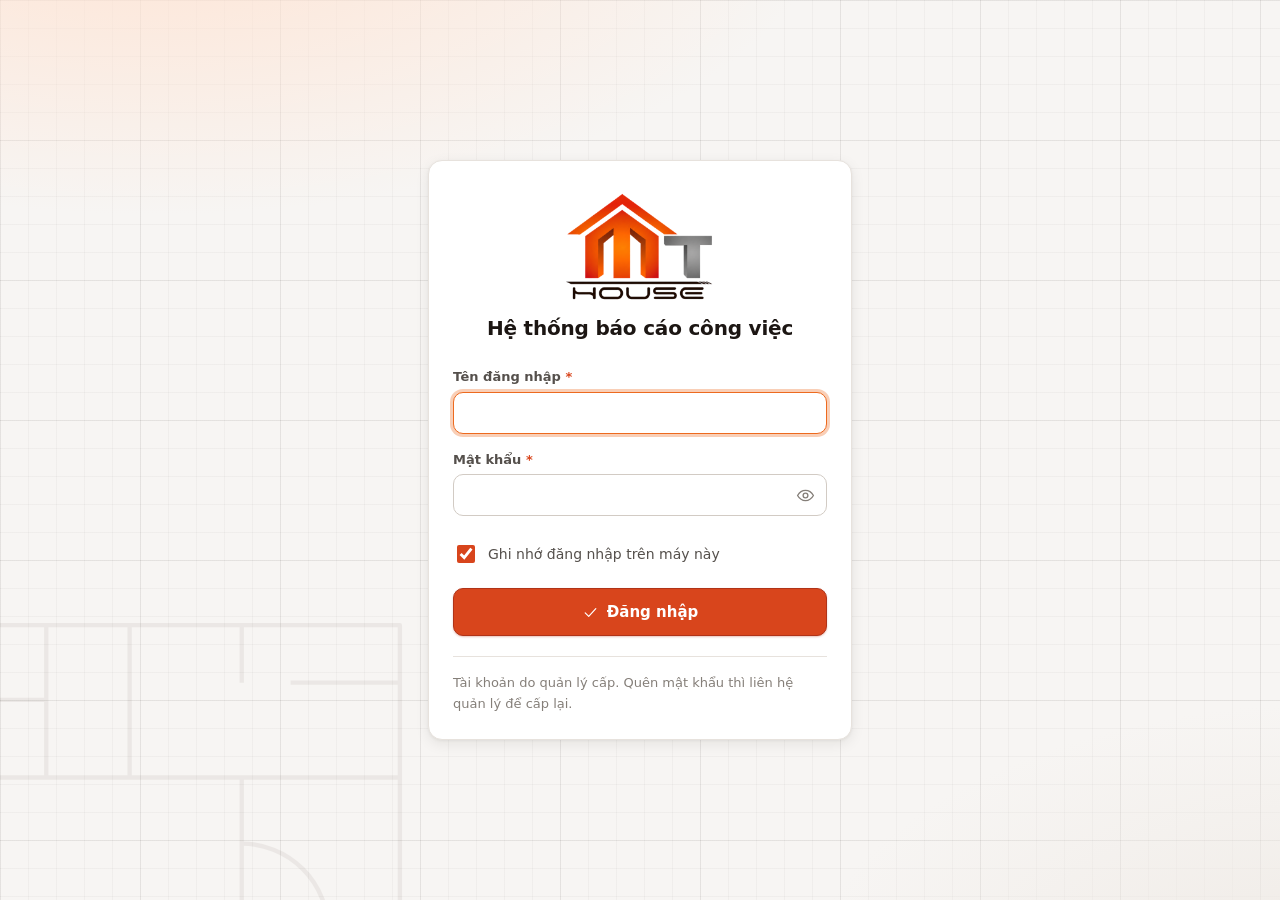
<file: index.html>
<!doctype html>
<html lang="vi">
<head>
<meta charset="utf-8">
<meta name="viewport" content="width=device-width, initial-scale=1, viewport-fit=cover">
<title>MT HOUSE — Hệ thống báo cáo công việc</title>
<meta name="description" content="Nhân viên gửi báo cáo công việc hằng ngày kèm hình ảnh, quản lý duyệt và xem báo cáo tổng hợp theo tháng.">
<meta name="theme-color" content="#D8451C">
<link rel="icon" href="assets/favicon.png" type="image/png" sizes="64x64">
<link rel="stylesheet" href="css/app.css">
</head>
<body>

<a class="skip-link" href="#main">Bỏ qua, tới nội dung chính</a>

<div id="app" class="app-root"></div>

<div id="toast" class="toast-wrap" role="status" aria-live="polite"></div>
<div id="overlay-root"></div>

<noscript>
  <p style="padding:24px;font:16px/1.5 system-ui">Trang này cần bật JavaScript để hoạt động.</p>
</noscript>

<script src="js/utils.js"></script>
<script src="js/store.js"></script>
<script src="js/charts.js"></script>
<script src="js/xlsx.js"></script>
<script src="js/quote.js"></script>
<script src="js/app.js"></script>
</body>
</html>
</file>
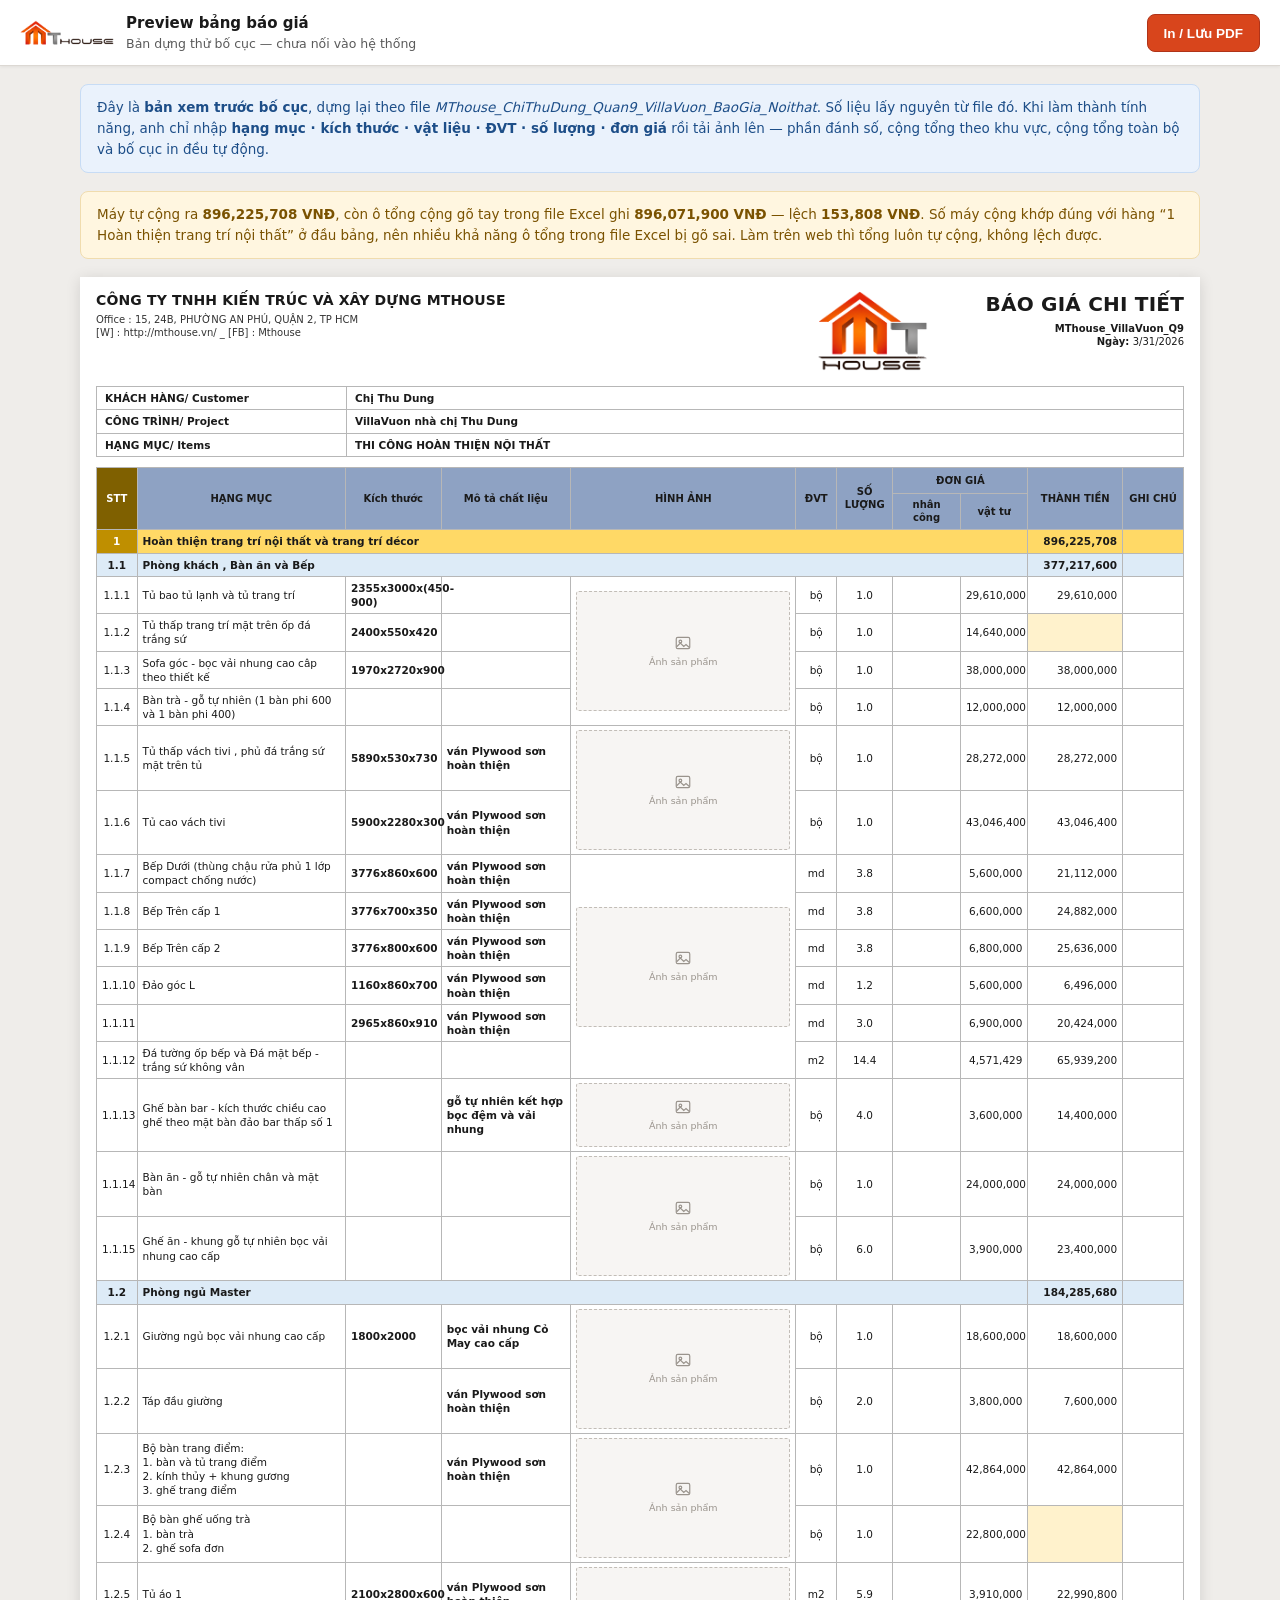
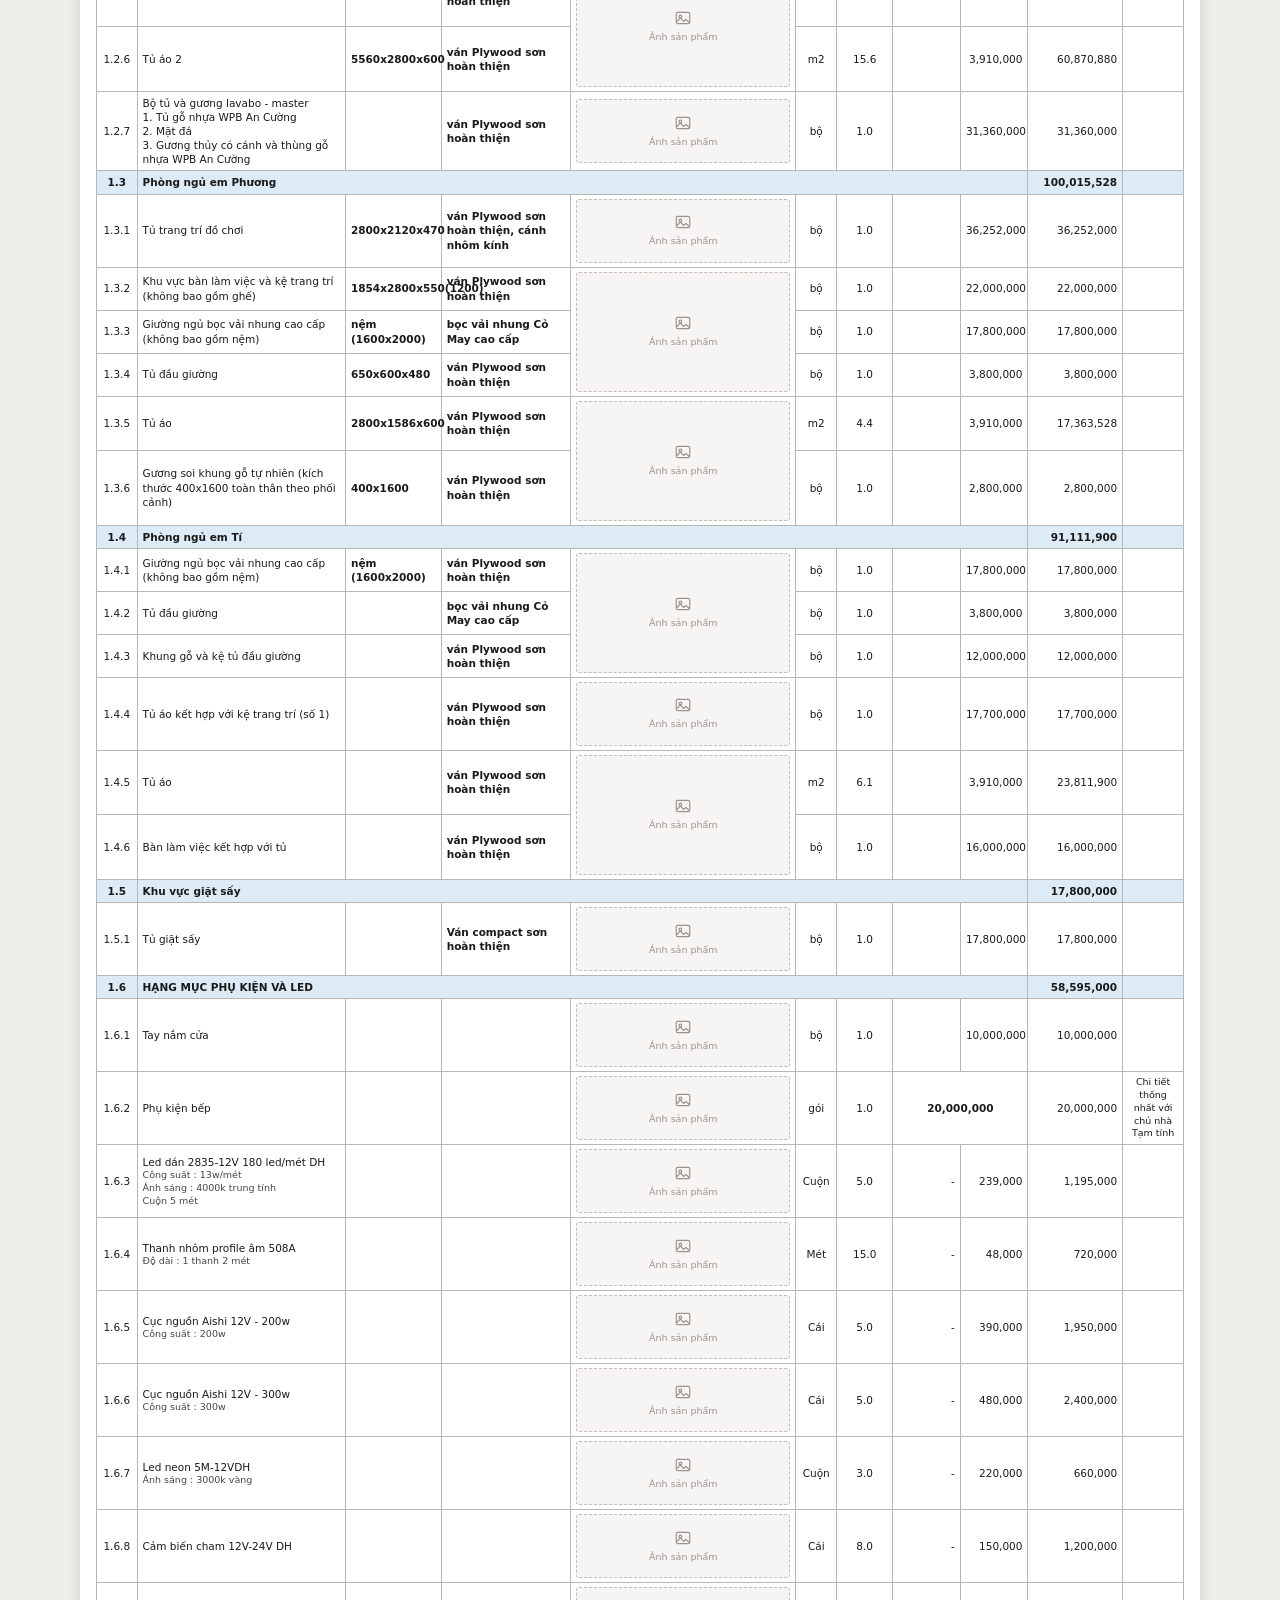
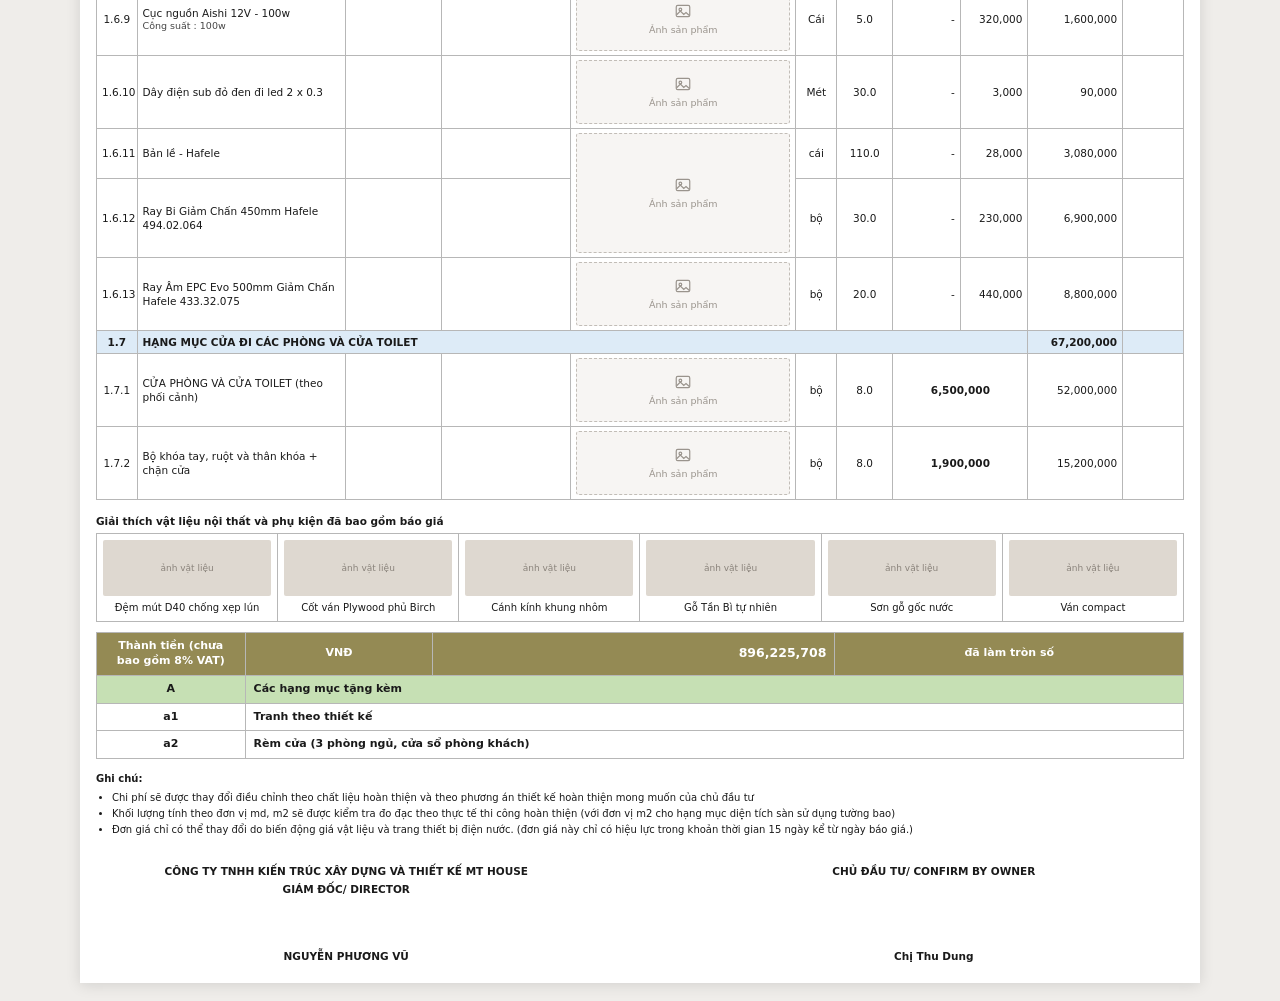
<file: preview-baogia.html>
<!doctype html>
<html lang="vi">
<head>
<meta charset="utf-8">
<meta name="viewport" content="width=device-width, initial-scale=1">
<title>MT HOUSE — Preview bảng báo giá</title>
<link rel="icon" href="assets/favicon.png" type="image/png" sizes="64x64">
<style>
/* =========================================================
   Preview bảng báo giá — dựng lại đúng bố cục file Excel/PDF
   của MT House. Khi duyệt xong, phần CSS này chuyển vào
   css/app.css, phần dữ liệu do người dùng nhập trên web.
   ========================================================= */
:root{
  --paper:#FFFFFF; --ink:#1A1A1A; --muted:#5A5A5A;
  --grid:#B7B7B7;                 /* nét kẻ bảng */
  --head:#8EA2C3;                 /* nền hàng tiêu đề */
  --head-stt:#7F6000;             /* ô STT trong tiêu đề */
  --lv1:#FFD966;                  /* hàng cấp 1 */
  --lv1-stt:#BF8F00;
  --lv2:#DDEBF7;                  /* hàng cấp 2 */
  --pending:#FFF2CC;              /* ô thành tiền chưa chốt */
  --total:#948A54;                /* hàng tổng cộng */
  --gift:#C6E0B4;                 /* hàng tặng kèm */
  --brand:#D8451C;
}
*,*::before,*::after{box-sizing:border-box}
body{
  margin:0;background:#EFEDEA;color:var(--ink);
  font:400 14px/1.5 "Segoe UI",system-ui,Arial,sans-serif;
}

/* ---- thanh công cụ, không in ---- */
.bar{
  position:sticky;top:0;z-index:10;display:flex;flex-wrap:wrap;align-items:center;gap:12px;
  padding:12px 20px;background:#fff;border-bottom:1px solid #DCD8D3;
  box-shadow:0 1px 3px rgba(0,0,0,.06);
}
.bar img{height:26px;width:auto}
.bar h1{font-size:15px;font-weight:700;margin:0}
.bar .sub{font-size:12.5px;color:var(--muted)}
.bar .grow{flex:1}
.btn{
  display:inline-flex;align-items:center;gap:7px;min-height:38px;padding:0 16px;
  border:1px solid #C9C4BE;border-radius:8px;background:#fff;color:var(--ink);
  font-size:13.5px;font-weight:600;cursor:pointer;text-decoration:none;
}
.btn:hover{background:#F5F3F1}
.btn-primary{background:var(--brand);border-color:#B03318;color:#fff}
.btn-primary:hover{background:#B03318}
.note{
  max-width:1120px;margin:18px auto 0;padding:12px 16px;border-radius:8px;
  background:#EAF2FC;border:1px solid #C7DCF5;color:#1D4E88;font-size:13.5px;line-height:1.55;
}
.note b{font-weight:700}
.note.warn{background:#FFF6E0;border-color:#F0DCAE;color:#7A5200}

/* ---- tờ giấy A4 ngang ---- */
.sheet-wrap{padding:18px;overflow-x:auto}
.sheet{
  width:1120px;margin:0 auto;background:var(--paper);
  padding:14px 16px 20px;box-shadow:0 2px 14px rgba(0,0,0,.12);
  font-size:10.5px;line-height:1.35;
}

/* ---- đầu trang ---- */
.doc-head{display:flex;align-items:flex-start;gap:16px;margin-bottom:12px}
.doc-head .co{flex:1}
.doc-head .co h2{font-size:14px;font-weight:700;margin:0 0 3px;letter-spacing:.01em}
.doc-head .co p{margin:0;font-size:10px;color:#333}
.doc-head .logo{width:130px;text-align:center;flex:none}
.doc-head .logo img{width:110px;height:auto}
.doc-head .rt{width:230px;text-align:right;flex:none}
.doc-head .rt h3{font-size:20px;font-weight:700;margin:0 0 4px;letter-spacing:.01em}
.doc-head .rt p{margin:0;font-size:10px;font-weight:700}
.doc-head .rt p span{font-weight:400}

/* ---- khối thông tin khách hàng ---- */
table.info{width:100%;border-collapse:collapse;margin-bottom:10px}
table.info td{border:1px solid var(--grid);padding:4px 8px;font-size:10.5px;font-weight:700}
table.info td:first-child{width:250px}

/* ---- bảng chính ---- */
table.q{width:100%;border-collapse:collapse;table-layout:fixed}
table.q th,table.q td{border:1px solid var(--grid);padding:4px 5px;vertical-align:middle}
table.q thead th{
  background:var(--head);color:#1A1A1A;font-size:10px;font-weight:700;text-align:center;height:26px;
}
table.q thead th.stt{background:var(--head-stt);color:#fff}
.c{text-align:center}
.r{text-align:right;font-variant-numeric:tabular-nums;white-space:nowrap}
.b{font-weight:700}

tr.lv1 td{background:var(--lv1);font-weight:700;height:24px}
tr.lv1 td.stt{background:var(--lv1-stt);color:#fff;text-align:center}
tr.lv2 td{background:var(--lv2);font-weight:700;height:22px}

td.pending{background:var(--pending)}

/* ảnh sản phẩm */
.ph{
  display:flex;align-items:center;justify-content:center;flex-direction:column;gap:4px;
  min-height:64px;border:1px dashed #C2BDB7;border-radius:3px;background:#F7F5F3;
  color:#9A948D;font-size:9.5px;text-align:center;padding:6px;
}
.ph svg{width:18px;height:18px}
.ph.tall{min-height:120px}

.multi{white-space:pre-line}
.spec{font-size:9.5px;color:#444;display:block}

/* ---- chân trang ---- */
.legend-title{font-size:10.5px;font-weight:700;margin:14px 0 5px}
table.legend{width:100%;border-collapse:collapse}
table.legend td{border:1px solid var(--grid);padding:6px;text-align:center;font-size:10px;width:16.66%}
table.legend .sw{
  height:56px;border-radius:2px;margin-bottom:5px;background:#DED8D0;
  display:flex;align-items:center;justify-content:center;color:#8A837B;font-size:9px;
}

table.sum{width:100%;border-collapse:collapse;margin-top:10px}
table.sum td{border:1px solid var(--grid);padding:6px 8px;font-size:11px;font-weight:700}
table.sum tr.total td{background:var(--total);color:#fff;text-align:center;height:26px}
table.sum tr.total td.money{text-align:right;font-size:12.5px}
table.sum tr.gift td{background:var(--gift)}

.foot-note{margin-top:12px;font-size:10px;line-height:1.6}
.foot-note b{display:block;margin-bottom:3px}
.foot-note ul{margin:0;padding-left:16px}

.sign{display:flex;justify-content:space-between;margin-top:26px;font-size:10.5px}
.sign > div{text-align:center;width:46%}
.sign b{display:block;font-weight:700}
.sign .role{margin-top:4px;font-weight:700}
.sign .name{margin-top:52px;font-weight:700}

/* ---- in ---- */
@media print{
  /* lề 0 để trình duyệt không in đường dẫn và số trang */
  @page{size:A4 landscape;margin:0}
  body{background:#fff}
  .bar,.note{display:none!important}
  .sheet-wrap{padding:0;overflow:visible}
  .sheet{width:auto;box-shadow:none;padding:9mm 8mm}
  table.q thead{display:table-header-group}
  table.q tr{break-inside:avoid}
  tr.lv1,tr.lv2{break-after:avoid}
}
</style>
</head>
<body>

<div class="bar">
  <img src="assets/logo-wide.png" alt="MT House">
  <div>
    <h1>Preview bảng báo giá</h1>
    <div class="sub">Bản dựng thử bố cục — chưa nối vào hệ thống</div>
  </div>
  <div class="grow"></div>
  <button class="btn btn-primary" onclick="window.print()">In / Lưu PDF</button>
</div>

<div class="note">
  Đây là <b>bản xem trước bố cục</b>, dựng lại theo file
  <i>MThouse_ChiThuDung_Quan9_VillaVuon_BaoGia_Noithat</i>. Số liệu lấy nguyên từ file đó.
  Khi làm thành tính năng, anh chỉ nhập <b>hạng mục · kích thước · vật liệu · ĐVT · số lượng ·
  đơn giá</b> rồi tải ảnh lên — phần đánh số, cộng tổng theo khu vực, cộng tổng toàn bộ và
  bố cục in đều tự động.
</div>

<div class="note warn" id="check"></div>

<div class="sheet-wrap">
  <div class="sheet" id="sheet"></div>
</div>

<script>
/* =========================================================
   Dữ liệu báo giá — lấy nguyên từ file PDF
   n  hạng mục      s  kích thước      m  mô tả chất liệu
   u  ĐVT           q  số lượng        nc đơn giá nhân công
   vt đơn giá vật tư                   one đơn giá gộp hai cột
   t  thành tiền (null = chưa chốt)    g  ghi chú
   img số hàng mà ô ảnh trải qua (0 = hàng đã bị ô ảnh phía trên phủ)
   ========================================================= */
var QUOTE = {
  company: {
    name: "CÔNG TY TNHH KIẾN TRÚC VÀ XÂY DỰNG MTHOUSE",
    office: "Office : 15, 24B, PHƯỜNG AN PHÚ, QUẬN 2, TP HCM",
    web: "[W] : http://mthouse.vn/ _ [FB] : Mthouse",
    director: "NGUYỄN PHƯƠNG VŨ"
  },
  code: "MThouse_VillaVuon_Q9",
  date: "3/31/2026",
  customer: "Chị Thu Dung",
  project: "VillaVuon nhà chị Thu Dung",
  items: "THI CÔNG HOÀN THIỆN NỘI THẤT",
  vat: 8,
  title: "Hoàn thiện trang trí nội thất và trang trí décor",
  groups: [
    ["Phòng khách , Bàn ăn và Bếp", [
      {n:"Tủ bao tủ lạnh và tủ trang trí", s:"2355x3000x(450-900)", u:"bộ", q:1.0, vt:29610000, t:29610000, img:4},
      {n:"Tủ thấp trang trí mặt trên ốp đá trắng sứ", s:"2400x550x420", u:"bộ", q:1.0, vt:14640000, t:null, img:0},
      {n:"Sofa góc - bọc vải nhung cao câp theo thiết kế", s:"1970x2720x900", u:"bộ", q:1.0, vt:38000000, t:38000000, img:0},
      {n:"Bàn trà - gỗ tự nhiên (1 bàn phi 600 và 1 bàn phi 400)", u:"bộ", q:1.0, vt:12000000, t:12000000, img:0},
      {n:"Tủ thấp vách tivi , phủ đá trắng sứ mặt trên tủ", s:"5890x530x730", m:"ván Plywood sơn hoàn thiện", u:"bộ", q:1.0, vt:28272000, t:28272000, img:2},
      {n:"Tủ cao vách tivi", s:"5900x2280x300", m:"ván Plywood sơn hoàn thiện", u:"bộ", q:1.0, vt:43046400, t:43046400, img:0},
      {n:"Bếp Dưới (thùng chậu rửa phủ 1 lớp compact chống nước)", s:"3776x860x600", m:"ván Plywood sơn hoàn thiện", u:"md", q:3.8, vt:5600000, t:21112000, img:6},
      {n:"Bếp Trên cấp 1", s:"3776x700x350", m:"ván Plywood sơn hoàn thiện", u:"md", q:3.8, vt:6600000, t:24882000, img:0},
      {n:"Bếp Trên cấp 2", s:"3776x800x600", m:"ván Plywood sơn hoàn thiện", u:"md", q:3.8, vt:6800000, t:25636000, img:0},
      {n:"Đảo góc L", s:"1160x860x700", m:"ván Plywood sơn hoàn thiện", u:"md", q:1.2, vt:5600000, t:6496000, img:0},
      {n:"", s:"2965x860x910", m:"ván Plywood sơn hoàn thiện", u:"md", q:3.0, vt:6900000, t:20424000, img:0},
      {n:"Đá tường ốp bếp và Đá mặt bếp - trắng sứ không vân", u:"m2", q:14.4, vt:4571429, t:65939200, img:0},
      {n:"Ghế bàn bar - kích thước chiều cao ghế theo mặt bàn đảo bar thấp số 1", m:"gỗ tự nhiên kết hợp bọc đệm và vải nhung", u:"bộ", q:4.0, vt:3600000, t:14400000, img:1},
      {n:"Bàn ăn - gỗ tự nhiên chân và mặt bàn", u:"bộ", q:1.0, vt:24000000, t:24000000, img:2},
      {n:"Ghế ăn - khung gỗ tự nhiên bọc vải nhung cao cấp", u:"bộ", q:6.0, vt:3900000, t:23400000, img:0}
    ]],
    ["Phòng ngủ Master", [
      {n:"Giường ngủ bọc vải nhung cao cấp", s:"1800x2000", m:"bọc vải nhung Cỏ May cao cấp", u:"bộ", q:1.0, vt:18600000, t:18600000, img:2},
      {n:"Táp đầu giường", m:"ván Plywood sơn hoàn thiện", u:"bộ", q:2.0, vt:3800000, t:7600000, img:0},
      {n:"Bộ bàn trang điểm:\n1. bàn và tủ trang điểm\n2. kính thủy + khung gương\n3. ghế trang điểm", m:"ván Plywood sơn hoàn thiện", u:"bộ", q:1.0, vt:42864000, t:42864000, img:2},
      {n:"Bộ bàn ghế uống trà\n1. bàn trà\n2. ghế sofa đơn", u:"bộ", q:1.0, vt:22800000, t:null, img:0},
      {n:"Tủ áo 1", s:"2100x2800x600", m:"ván Plywood sơn hoàn thiện", u:"m2", q:5.9, vt:3910000, t:22990800, img:2},
      {n:"Tủ áo 2", s:"5560x2800x600", m:"ván Plywood sơn hoàn thiện", u:"m2", q:15.6, vt:3910000, t:60870880, img:0},
      {n:"Bộ tủ và gương lavabo - master\n1. Tủ gỗ nhựa WPB An Cường\n2. Mặt đá\n3. Gương thủy có cánh và thùng gỗ nhựa WPB An Cường", m:"ván Plywood sơn hoàn thiện", u:"bộ", q:1.0, vt:31360000, t:31360000, img:1}
    ]],
    ["Phòng ngủ em Phương", [
      {n:"Tủ trang trí đồ chơi", s:"2800x2120x470", m:"ván Plywood sơn hoàn thiện, cánh nhôm kính", u:"bộ", q:1.0, vt:36252000, t:36252000, img:1},
      {n:"Khu vực bàn làm việc và kệ trang trí (không bao gồm ghế)", s:"1854x2800x550(1200)", m:"ván Plywood sơn hoàn thiện", u:"bộ", q:1.0, vt:22000000, t:22000000, img:3},
      {n:"Giường ngủ bọc vải nhung cao cấp (không bao gồm nệm)", s:"nệm (1600x2000)", m:"bọc vải nhung Cỏ May cao cấp", u:"bộ", q:1.0, vt:17800000, t:17800000, img:0},
      {n:"Tủ đầu giường", s:"650x600x480", m:"ván Plywood sơn hoàn thiện", u:"bộ", q:1.0, vt:3800000, t:3800000, img:0},
      {n:"Tủ áo", s:"2800x1586x600", m:"ván Plywood sơn hoàn thiện", u:"m2", q:4.4, vt:3910000, t:17363528, img:2},
      {n:"Gương soi khung gỗ tự nhiên (kích thước 400x1600 toàn thân theo phối cảnh)", s:"400x1600", m:"ván Plywood sơn hoàn thiện", u:"bộ", q:1.0, vt:2800000, t:2800000, img:0}
    ]],
    ["Phòng ngủ em Tí", [
      {n:"Giường ngủ bọc vải nhung cao cấp (không bao gồm nệm)", s:"nệm (1600x2000)", m:"ván Plywood sơn hoàn thiện", u:"bộ", q:1.0, vt:17800000, t:17800000, img:3},
      {n:"Tủ đầu giường", m:"bọc vải nhung Cỏ May cao cấp", u:"bộ", q:1.0, vt:3800000, t:3800000, img:0},
      {n:"Khung gỗ và kệ tủ đầu giường", m:"ván Plywood sơn hoàn thiện", u:"bộ", q:1.0, vt:12000000, t:12000000, img:0},
      {n:"Tủ áo kết hợp với kệ trang trí (số 1)", m:"ván Plywood sơn hoàn thiện", u:"bộ", q:1.0, vt:17700000, t:17700000, img:1},
      {n:"Tủ áo", m:"ván Plywood sơn hoàn thiện", u:"m2", q:6.1, vt:3910000, t:23811900, img:2},
      {n:"Bàn làm việc kết hợp với tủ", m:"ván Plywood sơn hoàn thiện", u:"bộ", q:1.0, vt:16000000, t:16000000, img:0}
    ]],
    ["Khu vực giặt sấy", [
      {n:"Tủ giặt sấy", m:"Ván compact sơn hoàn thiện", u:"bộ", q:1.0, vt:17800000, t:17800000, img:1}
    ]],
    ["HẠNG MỤC PHỤ KIỆN VÀ LED", [
      {n:"Tay nắm cửa", u:"bộ", q:1.0, vt:10000000, t:10000000, img:1},
      {n:"Phụ kiện bếp", u:"gói", q:1.0, one:20000000, t:20000000, g:"Chi tiết thống nhất với chủ nhà\nTạm tính", img:1},
      {n:"Led dán 2835-12V 180 led/mét DH", spec:"Công suất : 13w/mét\nÁnh sáng : 4000k trung tính\nCuộn 5 mét", u:"Cuộn", q:5, nc:"-", vt:239000, t:1195000, img:1},
      {n:"Thanh nhôm profile âm 508A", spec:"Độ dài : 1 thanh 2 mét", u:"Mét", q:15, nc:"-", vt:48000, t:720000, img:1},
      {n:"Cục nguồn Aishi 12V - 200w", spec:"Công suất : 200w", u:"Cái", q:5, nc:"-", vt:390000, t:1950000, img:1},
      {n:"Cục nguồn Aishi 12V - 300w", spec:"Công suất : 300w", u:"Cái", q:5, nc:"-", vt:480000, t:2400000, img:1},
      {n:"Led neon 5M-12VDH", spec:"Ánh sáng : 3000k vàng", u:"Cuộn", q:3, nc:"-", vt:220000, t:660000, img:1},
      {n:"Cảm biến cham 12V-24V DH", u:"Cái", q:8, nc:"-", vt:150000, t:1200000, img:1},
      {n:"Cục nguồn Aishi 12V - 100w", spec:"Công suất : 100w", u:"Cái", q:5, nc:"-", vt:320000, t:1600000, img:1},
      {n:"Dây điện sub đỏ đen đi led 2 x 0.3", u:"Mét", q:30, nc:"-", vt:3000, t:90000, img:1},
      {n:"Bản lề - Hafele", u:"cái", q:110, nc:"-", vt:28000, t:3080000, img:2},
      {n:"Ray Bi Giảm Chấn 450mm Hafele 494.02.064", u:"bộ", q:30, nc:"-", vt:230000, t:6900000, img:0},
      {n:"Ray Âm EPC Evo 500mm Giảm Chấn Hafele 433.32.075", u:"bộ", q:20, nc:"-", vt:440000, t:8800000, img:1}
    ]],
    ["HẠNG MỤC CỬA ĐI CÁC PHÒNG VÀ CỬA TOILET", [
      {n:"CỬA PHÒNG VÀ CỬA TOILET (theo phối cảnh)", u:"bộ", q:8.0, one:6500000, t:52000000, img:1},
      {n:"Bộ khóa tay, ruột và thân khóa + chặn cửa", u:"bộ", q:8.0, one:1900000, t:15200000, img:1}
    ]]
  ],
  legend: ["Đệm mút D40 chống xẹp lún","Cốt ván Plywood phủ Birch","Cánh kính khung nhôm",
           "Gỗ Tần Bì tự nhiên","Sơn gỗ gốc nước","Ván compact"],
  gifts: ["Tranh theo thiết kế","Rèm cửa (3 phòng ngủ, cửa sổ phòng khách)"],
  notes: [
    "Chi phí sẽ được thay đổi điều chỉnh theo chất liệu hoàn thiện và theo phương án thiết kế hoàn thiện mong muốn của chủ đầu tư",
    "Khối lượng tính theo đơn vị md, m2 sẽ được kiểm tra đo đạc theo thực tế thi công hoàn thiện (với đơn vị m2 cho hạng mục diện tích sàn sử dụng tường bao)",
    "Đơn giá chỉ có thể thay đổi do biến động giá vật liệu và trang thiết bị điện nước. (đơn giá này chỉ có hiệu lực trong khoản thời gian 15 ngày kể từ ngày báo giá.)"
  ],
  /* con số gõ tay ở ô tổng cộng trong file Excel gốc, để đối chiếu */
  excelTotal: 896071900
};

function esc(v){return String(v==null?"":v).replace(/&/g,"&amp;").replace(/</g,"&lt;").replace(/>/g,"&gt;");}
function money(v){return v==null?"":Number(v).toLocaleString("en-US");}
function qty(v){return v==null?"":Number(v).toLocaleString("en-US",{minimumFractionDigits:1,maximumFractionDigits:2});}
function imgIcon(){
  return '<svg viewBox="0 0 24 24" fill="none" stroke="currentColor" stroke-width="1.6">' +
    '<rect x="3" y="4.5" width="18" height="15" rx="2"/><circle cx="8.5" cy="10" r="1.8"/>' +
    '<path d="m3.5 17 5-5 4.5 4.5 3-2.5 4.5 4"/></svg>';
}

function render(){
  var Q = QUOTE, html = "";

  html +=
    '<div class="doc-head">' +
      '<div class="co"><h2>' + esc(Q.company.name) + '</h2>' +
        '<p>' + esc(Q.company.office) + '</p><p>' + esc(Q.company.web) + '</p></div>' +
      '<div class="logo"><img src="assets/logo.png" alt="MT House"></div>' +
      '<div class="rt"><h3>BÁO GIÁ CHI TIẾT</h3>' +
        '<p>' + esc(Q.code) + '</p>' +
        '<p>Ngày: <span>' + esc(Q.date) + '</span></p></div>' +
    '</div>';

  html +=
    '<table class="info"><tbody>' +
      '<tr><td>KHÁCH HÀNG/ Customer</td><td>' + esc(Q.customer) + '</td></tr>' +
      '<tr><td>CÔNG TRÌNH/ Project</td><td>' + esc(Q.project) + '</td></tr>' +
      '<tr><td>HẠNG MỤC/ Items</td><td>' + esc(Q.items) + '</td></tr>' +
    '</tbody></table>';

  var subTotals = Q.groups.map(function(g){
    return g[1].reduce(function(s,r){ return s + (r.t || 0); }, 0);
  });
  var grand = subTotals.reduce(function(s,v){ return s + v; }, 0);

  html +=
    '<table class="q"><colgroup>' +
      '<col style="width:3.6%"><col style="width:18.5%"><col style="width:8.5%"><col style="width:11.5%">' +
      '<col style="width:20%"><col style="width:3.6%"><col style="width:5%">' +
      '<col style="width:6%"><col style="width:6%"><col style="width:8.4%"><col style="width:5.4%">' +
    '</colgroup><thead>' +
      '<tr>' +
        '<th class="stt" rowspan="2">STT</th>' +
        '<th rowspan="2">HẠNG MỤC</th>' +
        '<th rowspan="2">Kích thước</th>' +
        '<th rowspan="2">Mô tả chất liệu</th>' +
        '<th rowspan="2">HÌNH ẢNH</th>' +
        '<th rowspan="2">ĐVT</th>' +
        '<th rowspan="2">SỐ LƯỢNG</th>' +
        '<th colspan="2">ĐƠN GIÁ</th>' +
        '<th rowspan="2">THÀNH TIỀN</th>' +
        '<th rowspan="2">GHI CHÚ</th>' +
      '</tr>' +
      '<tr><th>nhân công</th><th>vật tư</th></tr>' +
    '</thead><tbody>';

  html +=
    '<tr class="lv1"><td class="stt">1</td>' +
      '<td colspan="8">' + esc(Q.title) + '</td>' +
      '<td class="r">' + money(grand) + '</td><td></td></tr>';

  Q.groups.forEach(function(g, gi){
    html +=
      '<tr class="lv2"><td class="c">1.' + (gi + 1) + '</td>' +
        '<td colspan="8">' + esc(g[0]) + '</td>' +
        '<td class="r">' + money(subTotals[gi]) + '</td><td></td></tr>';

    g[1].forEach(function(r, ri){
      var span = (r.img == null) ? 1 : r.img;
      html += '<tr>' +
        '<td class="c">1.' + (gi + 1) + '.' + (ri + 1) + '</td>' +
        '<td class="multi">' + esc(r.n) +
          (r.spec ? '<span class="spec">' + esc(r.spec) + '</span>' : "") + '</td>' +
        '<td class="b">' + esc(r.s || "") + '</td>' +
        '<td class="b">' + esc(r.m || "") + '</td>' +
        (span > 0
          ? '<td rowspan="' + span + '"><div class="ph' + (span > 1 ? " tall" : "") + '">' +
            imgIcon() + '<span>Ảnh sản phẩm</span></div></td>'
          : "") +
        '<td class="c">' + esc(r.u || "") + '</td>' +
        '<td class="c">' + qty(r.q) + '</td>' +
        (r.one != null
          ? '<td class="c b" colspan="2">' + money(r.one) + '</td>'
          : '<td class="r">' + (r.nc === "-" ? "-" : money(r.nc)) + '</td>' +
            '<td class="r">' + money(r.vt) + '</td>') +
        '<td class="r' + (r.t == null ? " pending" : "") + '">' + money(r.t) + '</td>' +
        '<td class="c multi" style="font-size:9.5px">' + esc(r.g || "") + '</td>' +
      '</tr>';
    });
  });

  html += '</tbody></table>';

  html += '<div class="legend-title">Giải thích vật liệu nội thất và phụ kiện đã bao gồm báo giá</div>' +
    '<table class="legend"><tbody><tr>' +
      Q.legend.map(function(t){
        return '<td><div class="sw">ảnh vật liệu</div>' + esc(t) + '</td>';
      }).join("") +
    '</tr></tbody></table>';

  html += '<table class="sum"><tbody>' +
      '<tr class="total"><td>Thành tiền (chưa bao gồm ' + Q.vat + '% VAT)</td>' +
        '<td style="width:70px">VNĐ</td>' +
        '<td class="money" style="width:150px">' + money(grand) + '</td>' +
        '<td style="width:130px">đã làm tròn số</td></tr>' +
      '<tr class="gift"><td class="c" style="width:44px">A</td><td colspan="3">Các hạng mục tặng kèm</td></tr>' +
      Q.gifts.map(function(t, i){
        return '<tr><td class="c">a' + (i + 1) + '</td><td colspan="3">' + esc(t) + '</td></tr>';
      }).join("") +
    '</tbody></table>';

  html += '<div class="foot-note"><b>Ghi chú:</b><ul>' +
      Q.notes.map(function(t){ return '<li>' + esc(t) + '</li>'; }).join("") +
    '</ul></div>';

  html += '<div class="sign">' +
      '<div><b>CÔNG TY TNHH KIẾN TRÚC XÂY DỰNG VÀ THIẾT KẾ MT HOUSE</b>' +
        '<div class="role">GIÁM ĐỐC/ DIRECTOR</div>' +
        '<div class="name">' + esc(Q.company.director) + '</div></div>' +
      '<div><b>CHỦ ĐẦU TƯ/ CONFIRM BY OWNER</b>' +
        '<div class="role">&nbsp;</div>' +
        '<div class="name">' + esc(Q.customer) + '</div></div>' +
    '</div>';

  document.getElementById("sheet").innerHTML = html;

  var diff = grand - Q.excelTotal;
  document.getElementById("check").innerHTML =
    "Máy tự cộng ra <b>" + money(grand) + " VNĐ</b>, còn ô tổng cộng gõ tay trong file Excel ghi <b>" +
    money(Q.excelTotal) + " VNĐ</b> — lệch <b>" + money(Math.abs(diff)) + " VNĐ</b>. " +
    "Số máy cộng khớp đúng với hàng “1 Hoàn thiện trang trí nội thất” ở đầu bảng, " +
    "nên nhiều khả năng ô tổng trong file Excel bị gõ sai. Làm trên web thì tổng luôn tự cộng, không lệch được.";
}
render();
</script>
</body>
</html>
</file>
<file: css/app.css>
/* =========================================================
   MT HOUSE — Hệ thống báo cáo công việc
   Design tokens  ·  variance 3 / motion 2 / density 8
   Màu chủ đạo lấy từ logo: cam → đỏ gạch, xám thép, nâu đậm.
   ========================================================= */

:root {
  color-scheme: light;

  /* --- Thương hiệu (từ logo) --- */
  --brand-50:   #FFF4ED;
  --brand-100:  #FFE3D2;
  --brand-200:  #FFC5A6;
  --brand-300:  #FB9F71;
  --brand-400:  #F58343;
  --brand-500:  #ED6A1F;   /* cam chính */
  --brand-600:  #D8451C;   /* cam-đỏ — dùng cho chữ & nút */
  --brand-700:  #B03318;
  --brand-800:  #8C2A16;
  --brand-gold: #F8A21C;

  /* --- Xám thép (chữ T trong logo) --- */
  --steel-400:  #B8B5B1;
  --steel-500:  #9A9A9A;
  --steel-600:  #6E6E6E;

  /* --- Nền & mực --- */
  --surface:        #FFFFFF;
  --surface-sunken: #F7F5F3;
  --surface-raised: #FFFFFF;
  --surface-alt:    #FBFAF9;
  --ink:            #1C1613;
  --ink-2:          #55504C;
  --ink-3:          #857F79;
  --line:           #E7E2DD;
  --line-strong:    #D2CBC4;
  --brown:          #3B241A;

  /* --- Trạng thái (icon + nhãn luôn đi kèm, không dùng màu một mình) --- */
  --st-good:     #0CA30C;
  --st-good-bg:  #E9F7E9;
  --st-warn:     #B07500;
  --st-warn-bg:  #FFF6E0;
  --st-crit:     #D03B3B;
  --st-crit-bg:  #FDECEC;
  --st-info:     #2A78D6;
  --st-info-bg:  #EAF2FC;

  /* --- Chuỗi màu biểu đồ (đã chạy validator: CVD ΔE 9.2 / normal ΔE 24.0) --- */
  --series-1: #EB6834;   /* Kiến trúc */
  --series-2: #2A78D6;   /* Nội thất  */
  --series-3: #1BAF7A;   /* Triển khai */
  --grid:     #EDE9E4;
  --axis:     #D2CBC4;

  /* --- Hình khối --- */
  --r-sm: 6px;
  --r-md: 10px;
  --r-lg: 14px;
  --r-pill: 999px;
  --shadow-1: 0 1px 2px rgba(28,22,19,.06), 0 1px 1px rgba(28,22,19,.04);
  --shadow-2: 0 4px 14px rgba(28,22,19,.08), 0 1px 3px rgba(28,22,19,.05);
  --shadow-3: 0 18px 44px rgba(28,22,19,.18);
  --ring: 0 0 0 3px rgba(237,106,31,.32);

  /* --- Nhịp --- */
  --s1: 4px;  --s2: 8px;  --s3: 12px; --s4: 16px;
  --s5: 20px; --s6: 24px; --s7: 32px; --s8: 44px;

  --sidebar-w: 244px;
  --topbar-h: 58px;

  --font: "Segoe UI", system-ui, -apple-system, Roboto, "Helvetica Neue", Arial, sans-serif;
  --dur: 160ms;
  --ease: cubic-bezier(.3,.7,.4,1);
}

/* ---------- Reset ---------- */
*, *::before, *::after { box-sizing: border-box; }
html { -webkit-text-size-adjust: 100%; }
/* Nền giấy kẻ ô như giấy can của người vẽ — rất mờ, chỉ lộ ra ở khoảng trống
   giữa các thẻ nên không làm rối phần nội dung. */
body {
  margin: 0;
  color: var(--ink);
  font: 400 16px/1.5 var(--font);
  -webkit-font-smoothing: antialiased;
  background-color: var(--surface-sunken);
  background-image:
    linear-gradient(to right,  rgba(28,22,19,.030) 1px, transparent 1px),
    linear-gradient(to bottom, rgba(28,22,19,.030) 1px, transparent 1px),
    linear-gradient(to right,  rgba(28,22,19,.020) 1px, transparent 1px),
    linear-gradient(to bottom, rgba(28,22,19,.020) 1px, transparent 1px);
  background-size: 120px 120px, 120px 120px, 24px 24px, 24px 24px;
}
img, svg { max-width: 100%; }

/* Icon nội tuyến không khai báo width/height sẽ giãn kín khung chứa.
   Đặt mặc định 1em ở đây để mọi chỗ quên khai báo vẫn hiển thị đúng cỡ chữ;
   biểu đồ và các icon cần cỡ riêng đều dùng selector có class nên vẫn thắng. */
svg { width: 1em; height: 1em; flex: none; vertical-align: -0.14em; }
button, input, select, textarea { font: inherit; color: inherit; }
h1,h2,h3,h4,p,figure { margin: 0; }
table { border-collapse: collapse; }
[hidden] { display: none !important; }

:focus-visible {
  outline: 2px solid var(--brand-600);
  outline-offset: 2px;
  border-radius: var(--r-sm);
}

.skip-link {
  position: absolute; left: -9999px; top: 0; z-index: 999;
  background: var(--brand-600); color: #fff; padding: 10px 16px; border-radius: 0 0 var(--r-md) 0;
}
.skip-link:focus { left: 0; }

.num { font-variant-numeric: tabular-nums; }

/* Kích thước mặc định cho icon nội tuyến — SVG không có width sẽ giãn ra rất to */
.chip svg, .report-meta svg, .report-date svg, .help svg, .callout svg,
.legend-item svg, .kpi svg, .salary-break svg {
  width: 14px; height: 14px; flex: none; vertical-align: -2px;
}
.icon-btn svg, .shot-del svg { width: 19px; height: 19px; flex: none; }
.card-head h3 svg, .page-head h2 svg { width: 17px; height: 17px; vertical-align: -3px; }
.visually-hidden {
  position: absolute; width: 1px; height: 1px; padding: 0; margin: -1px;
  overflow: hidden; clip: rect(0 0 0 0); white-space: nowrap; border: 0;
}

@media (prefers-reduced-motion: reduce) {
  *, *::before, *::after { animation-duration: .01ms !important; transition-duration: .01ms !important; }
}

/* =========================================================
   MÀN HÌNH ĐĂNG NHẬP
   ========================================================= */
/* Trang đăng nhập dựng theo cảm giác tờ giấy can: lưới ô nhỏ, lưới ô lớn
   và một nét sáng màu thương hiệu hắt từ góc trên bên trái. */
.login {
  position: relative; overflow: hidden;
  min-height: 100dvh;
  display: grid;
  place-items: center;
  padding: var(--s5) var(--s4);
  background-color: var(--surface-sunken);
  background-image:
    radial-gradient(1100px 520px at 12% -12%, var(--brand-100), transparent 62%),
    radial-gradient(900px 480px at 105% 110%, #EFEAE5, transparent 60%),
    linear-gradient(to right,  rgba(28,22,19,.055) 1px, transparent 1px),
    linear-gradient(to bottom, rgba(28,22,19,.055) 1px, transparent 1px),
    linear-gradient(to right,  rgba(28,22,19,.030) 1px, transparent 1px),
    linear-gradient(to bottom, rgba(28,22,19,.030) 1px, transparent 1px);
  background-size: auto, auto, 140px 140px, 140px 140px, 28px 28px, 28px 28px;
}
/* Nét mặt bằng chìm ở góc dưới bên trái */
.login-plan {
  position: absolute; left: -40px; bottom: -50px;
  width: min(46vw, 460px); height: auto;
  color: var(--brown); opacity: .06; pointer-events: none;
}
@media (max-width: 720px) { .login-plan { display: none; } }
.login-card {
  position: relative; z-index: 1;
  width: min(100%, 424px);
  background: var(--surface-raised);
  border: 1px solid var(--line);
  border-radius: var(--r-lg);
  box-shadow: var(--shadow-2);
  padding: var(--s7) var(--s6) var(--s6);
}
.login-brand { display: grid; justify-items: center; gap: var(--s3); margin-bottom: var(--s6); }
.login-brand img { width: 148px; height: auto; }
.login-brand h1 { font-size: 20px; font-weight: 700; letter-spacing: -.01em; text-align: center; }
.login-hint {
  margin-top: var(--s5); padding-top: var(--s4); border-top: 1px solid var(--line);
  font-size: 13px; color: var(--ink-3); line-height: 1.6;
}
.login-hint code {
  background: var(--surface-sunken); border: 1px solid var(--line);
  padding: 1px 6px; border-radius: var(--r-sm); font-size: 12px;
}

/* =========================================================
   BỐ CỤC ỨNG DỤNG
   ========================================================= */
.shell { min-height: 100dvh; display: flex; flex-direction: column; }

.topbar {
  position: sticky; top: 0; z-index: 40;
  height: var(--topbar-h);
  display: flex; align-items: center; gap: var(--s3);
  padding: 0 var(--s4);
  background: linear-gradient(100deg, var(--brand-700) 0%, var(--brand-600) 42%, var(--brand-500) 100%);
  color: #fff;
  box-shadow: var(--shadow-1);
}
/* Vạch chia như thước tỷ lệ trên bản vẽ, mờ dần về bên trái */
.topbar::after {
  content: ''; position: absolute; inset: 0; pointer-events: none;
  background-image: repeating-linear-gradient(90deg,
    rgba(255,255,255,.22) 0 1px, transparent 1px 14px);
  -webkit-mask-image: linear-gradient(90deg, transparent 45%, #000 100%);
  mask-image: linear-gradient(90deg, transparent 45%, #000 100%);
  opacity: .45;
}
.topbar > * { position: relative; z-index: 1; }
/* Logo thật nền trong suốt, chữ HOUSE màu nâu đậm → đặt trên nền trắng cho đọc được */
.brand-chip {
  display: grid; place-items: center; flex: none;
  height: 38px; padding: 5px 9px;
  background: #fff; border-radius: var(--r-md);
  box-shadow: 0 1px 3px rgba(0,0,0,.18);
}
.brand-chip img { height: 26px; width: auto; display: block; }
.topbar-title { font-weight: 600; font-size: 14px; letter-spacing: .01em; }
.topbar-spacer { flex: 1; }
.topbar-user {
  display: flex; align-items: center; gap: var(--s2);
  background: rgba(255,255,255,.15); border: 1px solid rgba(255,255,255,.28);
  color: #fff; cursor: pointer; min-height: 40px;
  padding: 4px 6px 4px 12px; border-radius: var(--r-pill); font-size: 13px; max-width: 52vw;
  transition: background var(--dur) var(--ease);
}
.topbar-user:hover { background: rgba(255,255,255,.26); }
.topbar-user b { font-weight: 600; overflow: hidden; text-overflow: ellipsis; white-space: nowrap; }
.avatar {
  width: 28px; height: 28px; flex: none; border-radius: 50%;
  background: rgba(255,255,255,.92); color: var(--brand-700);
  display: grid; place-items: center; font-size: 12px; font-weight: 700;
}
.icon-btn {
  min-width: 40px; min-height: 40px; display: grid; place-items: center;
  background: rgba(255,255,255,.12); border: 1px solid rgba(255,255,255,.25);
  color: #fff; border-radius: var(--r-md); cursor: pointer;
  transition: background var(--dur) var(--ease);
}
.icon-btn:hover { background: rgba(255,255,255,.24); }

.body-row { flex: 1; display: flex; align-items: stretch; min-height: 0; }

/* --- Sidebar (desktop) --- */
.sidebar {
  width: var(--sidebar-w); flex: none;
  background: var(--surface-raised);
  border-right: 1px solid var(--line);
  padding: var(--s4) var(--s3);
  display: flex; flex-direction: column; gap: var(--s1);
  position: sticky; top: var(--topbar-h); align-self: flex-start;
  height: calc(100dvh - var(--topbar-h)); overflow-y: auto;
}
.nav-group-label {
  font-size: 11px; font-weight: 700; letter-spacing: .08em; text-transform: uppercase;
  color: var(--ink-3); padding: var(--s4) var(--s3) var(--s2);
}
.nav-item {
  display: flex; align-items: center; gap: var(--s3);
  min-height: 44px; padding: 0 var(--s3);
  border-radius: var(--r-md); color: var(--ink-2);
  text-decoration: none; font-size: 14.5px; font-weight: 500;
  border: 1px solid transparent; cursor: pointer;
  transition: background var(--dur) var(--ease), color var(--dur) var(--ease);
}
.nav-item:hover { background: var(--surface-sunken); color: var(--ink); }
.nav-item[aria-current="page"] {
  background: var(--brand-50); border-color: var(--brand-200);
  color: var(--brand-700); font-weight: 600;
}
.nav-item svg { width: 19px; height: 19px; flex: none; }
.nav-badge {
  margin-left: auto; min-width: 22px; height: 20px; padding: 0 6px;
  display: grid; place-items: center; border-radius: var(--r-pill);
  background: var(--brand-600); color: #fff; font-size: 11.5px; font-weight: 700;
}
.sidebar-foot { margin-top: auto; padding: var(--s4) var(--s3) 0; border-top: 1px solid var(--line); font-size: 12px; color: var(--ink-3); line-height: 1.6; }

/* --- Bottom nav (mobile, ≤ 5 mục) --- */
.bottomnav { display: none; }

/* --- Vùng nội dung --- */
.main { flex: 1; min-width: 0; padding: var(--s6); }
.page-head {
  display: flex; flex-wrap: wrap; align-items: flex-end; gap: var(--s3);
  margin-bottom: var(--s5);
}
/* Gạch chân kiểu đường ghi kích thước trên bản vẽ: một nét ngang, hai đầu có vạch */
.page-head h2 { font-size: 21px; font-weight: 700; letter-spacing: -.015em; position: relative; padding-bottom: 11px; }
.page-head h2::before {
  content: ''; position: absolute; left: 0; bottom: 3px; width: 54px; height: 1px;
  background: var(--brand-500);
}
.page-head h2::after {
  content: ''; position: absolute; left: 0; bottom: 0; width: 54px; height: 7px;
  border-left: 1px solid var(--brand-500); border-right: 1px solid var(--brand-500);
}
.page-head p { color: var(--ink-2); font-size: 14px; margin-top: 2px; }
.page-head .grow { flex: 1; }

/* =========================================================
   THÀNH PHẦN CHUNG
   ========================================================= */
.card {
  background: var(--surface-raised);
  border: 1px solid var(--line);
  border-radius: var(--r-lg);
  box-shadow: var(--shadow-1);
}
.card + .card { margin-top: var(--s5); }
.card-head {
  display: flex; align-items: center; gap: var(--s3); flex-wrap: wrap;
  padding: var(--s4) var(--s5);
  border-bottom: 1px solid var(--line);
}
.card-head h3 { font-size: 15px; font-weight: 700; letter-spacing: .005em; }
.card-head .grow { flex: 1; }
.card-head .sub { font-size: 12.5px; color: var(--ink-3); }
.card-body { padding: var(--s5); }
.card-body.flush { padding: 0; }

/* --- Thanh lọc: một hàng, đặt phía trên mọi thứ nó chi phối --- */
.filterbar {
  display: flex; flex-wrap: wrap; align-items: flex-end; gap: var(--s3);
  padding: var(--s4) var(--s5);
  background: var(--surface-raised);
  border: 1px solid var(--line);
  border-radius: var(--r-lg);
  box-shadow: var(--shadow-1);
  margin-bottom: var(--s5);
}
.filterbar .field { margin: 0; }
.filterbar .grow { flex: 1; min-width: 0; }

/* --- Nút --- */
.btn {
  display: inline-flex; align-items: center; justify-content: center; gap: var(--s2);
  min-height: 40px; padding: 0 var(--s4);
  border-radius: var(--r-md); border: 1px solid var(--line-strong);
  background: var(--surface); color: var(--ink);
  font-size: 14px; font-weight: 600; cursor: pointer; text-decoration: none;
  transition: background var(--dur) var(--ease), border-color var(--dur) var(--ease), transform var(--dur) var(--ease);
}
.btn svg { width: 17px; height: 17px; flex: none; }
.btn:hover { background: var(--surface-sunken); }
.btn:active { transform: translateY(1px); }
.btn:disabled { opacity: .5; cursor: not-allowed; transform: none; }
.btn-primary {
  background: var(--brand-600); border-color: var(--brand-700); color: #fff;
  box-shadow: 0 1px 2px rgba(176,51,24,.3);
}
.btn-primary:hover { background: var(--brand-700); }
.btn-good { background: var(--st-good); border-color: #0A8C0A; color: #fff; }
.btn-good:hover { background: #0A8C0A; }
.btn-danger { background: var(--surface); border-color: #E6BDBD; color: #A82F2F; }
.btn-danger:hover { background: var(--st-crit-bg); }
.btn-ghost { background: transparent; border-color: transparent; color: var(--ink-2); }
.btn-ghost:hover { background: var(--surface-sunken); color: var(--ink); }
.btn-sm { min-height: 34px; padding: 0 var(--s3); font-size: 13px; }
.btn-lg { min-height: 48px; padding: 0 var(--s6); font-size: 15px; }
.btn-block { width: 100%; }
.btn-row { display: flex; flex-wrap: wrap; gap: var(--s2); }

/* --- Trường nhập --- */
/* align-content: start — nếu không, ô nào ít dòng hơn (không có chú thích bên dưới)
   sẽ bị kéo giãn cho bằng ô bên cạnh, làm hai khung lệch chiều cao. */
.field { display: grid; gap: 5px; margin-bottom: var(--s4); align-content: start; }
.field > label, .field-label {
  font-size: 13px; font-weight: 600; color: var(--ink-2);
}
.field .req { color: var(--brand-600); }
.field .help { font-size: 12.5px; color: var(--ink-3); line-height: 1.45; }
.field .err {
  display: flex; align-items: flex-start; gap: 6px;
  font-size: 12.5px; color: #A82F2F; font-weight: 500;
}
.field .err svg { width: 14px; height: 14px; flex: none; margin-top: 2px; }

.input, .select, .textarea {
  width: 100%; min-height: 42px; padding: 9px var(--s3);
  background: var(--surface);
  border: 1px solid var(--line-strong); border-radius: var(--r-md);
  font-size: 14.5px;
  transition: border-color var(--dur) var(--ease), box-shadow var(--dur) var(--ease);
}
.input:hover, .select:hover, .textarea:hover { border-color: var(--steel-500); }
.input:focus, .select:focus, .textarea:focus {
  outline: none; border-color: var(--brand-500); box-shadow: var(--ring);
}
.input[aria-invalid="true"], .textarea[aria-invalid="true"], .select[aria-invalid="true"] {
  border-color: #CF5757; box-shadow: 0 0 0 3px rgba(208,59,59,.14);
}
.textarea { min-height: 92px; resize: vertical; line-height: 1.55; }
.select {
  appearance: none; padding-right: 34px; cursor: pointer;
  background-image: url("data:image/svg+xml,%3Csvg xmlns='http://www.w3.org/2000/svg' viewBox='0 0 20 20' fill='none' stroke='%236E6E6E' stroke-width='2' stroke-linecap='round'%3E%3Cpath d='M6 8l4 4 4-4'/%3E%3C/svg%3E");
  background-repeat: no-repeat; background-position: right 10px center; background-size: 18px;
}
.field-row { display: grid; grid-template-columns: repeat(auto-fit, minmax(170px, 1fr)); gap: var(--s4); }

/* Hàng ô tích, ví dụ Ghi nhớ đăng nhập */
.check-row {
  display: flex; align-items: center; gap: 10px;
  min-height: 44px; margin-bottom: var(--s3);
}
.check-row input[type="checkbox"] {
  width: 18px; height: 18px; flex: none; cursor: pointer;
  accent-color: var(--brand-600);
}
.check-row label {
  font-size: 14px; color: var(--ink-2); cursor: pointer;
  user-select: none; -webkit-user-select: none;
}
.check-row:hover label { color: var(--ink); }

/* Ô mật khẩu kèm nút con mắt.
   Edge tự chèn sẵn một nút hiện mật khẩu của riêng nó vào ô type="password",
   để nguyên sẽ thành hai con mắt cạnh nhau nên phải ẩn nút mặc định đi. */
input[type="password"]::-ms-reveal,
input[type="password"]::-ms-clear { display: none; width: 0; height: 0; }

.pass-wrap { position: relative; }
.pass-wrap .input { padding-right: 46px; }
.pass-eye {
  position: absolute; right: 4px; top: 50%; transform: translateY(-50%);
  width: 36px; height: 36px; display: grid; place-items: center;
  border: none; background: none; color: var(--ink-3); cursor: pointer;
  border-radius: var(--r-sm);
}
.pass-eye:hover { background: var(--surface-sunken); color: var(--brand-700); }
.pass-eye[aria-pressed="true"] { color: var(--brand-600); }
.pass-eye svg { width: 19px; height: 19px; }

/* Nhóm chọn hạng mục */
.segmented { display: flex; flex-wrap: wrap; gap: var(--s2); }
.segmented input { position: absolute; opacity: 0; pointer-events: none; }
.segmented label {
  display: inline-flex; align-items: center; gap: 7px;
  min-height: 42px; padding: 0 var(--s4);
  border: 1px solid var(--line-strong); border-radius: var(--r-md);
  background: var(--surface); cursor: pointer; font-size: 14px; font-weight: 500;
  transition: background var(--dur) var(--ease), border-color var(--dur) var(--ease);
}
.segmented label:hover { background: var(--surface-sunken); }
.segmented input:checked + label {
  background: var(--brand-50); border-color: var(--brand-500); color: var(--brand-700); font-weight: 600;
}
.segmented input:focus-visible + label { outline: 2px solid var(--brand-600); outline-offset: 2px; }
.seg-dot { width: 10px; height: 10px; border-radius: 3px; flex: none; }

/* --- Nhập báo cáo theo dòng: mỗi dòng là một đầu việc --- */
.wlist { display: grid; gap: var(--s3); }

.wrow {
  background: var(--surface-raised); border: 1px solid var(--line);
  border-left: 3px solid var(--line-strong);
  border-radius: var(--r-lg); box-shadow: var(--shadow-1);
  padding: var(--s3) var(--s4) var(--s4);
}
.wrow.aim { border-left-color: var(--brand-500); }

.wrow-head {
  display: flex; align-items: center; gap: var(--s2);
  padding-bottom: var(--s3); margin-bottom: var(--s3);
  border-bottom: 1px solid var(--line);
}
.wrow-head .grow { flex: 1; }
.wrow-n {
  width: 24px; height: 24px; flex: none; border-radius: 50%;
  background: var(--brand-600); color: #fff;
  display: grid; place-items: center; font-size: 12px; font-weight: 700;
}
.wrow-title {
  font-size: 14px; font-weight: 700; min-width: 0;
  overflow: hidden; text-overflow: ellipsis; white-space: nowrap;
}

/* Xếp theo flex để các ô tự xuống hàng gọn gàng thay vì để lại khoảng trống */
.wline, .wline2 { display: flex; flex-wrap: wrap; gap: var(--s3) var(--s4); align-items: flex-start; }
.wline2 { margin-top: var(--s3); }
.wline .field, .wline2 .field { margin-bottom: 0; min-width: 0; }

.w-proj   { flex: 1 1 210px; }
.w-cat    { flex: 0 1 auto; }
.w-time   { flex: 0 0 auto; }
.w-hours  { flex: 0 0 auto; }
.w-desc   { flex: 2 1 320px; }
.w-reason { flex: 1 1 210px; }

.wline .segmented { flex-wrap: nowrap; }
.wline .segmented label { padding: 0 11px; min-height: 40px; font-size: 13px; white-space: nowrap; }

.w-time-in { display: flex; align-items: center; gap: 6px; }
.w-time-in .input { width: 116px; min-height: 40px; padding: 8px 6px; }
.w-dash { color: var(--ink-3); }

/* Giờ công: mặc định chỉ là con số đã tự tính, gọn hơn hai ô nhập */
.w-hours-v {
  display: flex; align-items: center; gap: var(--s3);
  min-height: 40px; padding: 0 6px 0 12px;
  border: 1px solid var(--line); border-radius: var(--r-md);
  background: var(--surface-sunken); font-size: 13.5px; color: var(--ink-2);
  white-space: nowrap;
}
.w-hours-v b { font-size: 15px; color: var(--ink); font-variant-numeric: tabular-nums; }
.w-hours-v .ot b { color: var(--brand-700); }

.w-hours-in { display: flex; align-items: center; gap: 5px; }
.w-hours-in .input { width: 74px; min-height: 40px; padding: 8px 6px; text-align: right; }
.w-unit { font-size: 12px; font-weight: 700; color: var(--ink-3); }

.w-hbtn {
  width: 30px; height: 30px; flex: none; display: grid; place-items: center;
  border: none; background: none; color: var(--ink-3); cursor: pointer; border-radius: var(--r-sm);
}
.w-hbtn:hover { background: var(--surface); color: var(--brand-700); }
.w-hbtn svg { width: 15px; height: 15px; }

.sd-sum { font-size: 14px; color: var(--ink-2); margin: 6px 0 0; }
.sd-sum b { color: var(--ink); font-variant-numeric: tabular-nums; }

/* Trên điện thoại cho mỗi ô một hàng riêng, ô giờ giãn hết chiều ngang */
@media (max-width: 620px) {
  .w-proj, .w-cat, .w-time, .w-hours, .w-desc, .w-reason { flex: 1 1 100%; }
  .wline .segmented { flex-wrap: wrap; }
  .w-time-in { width: 100%; }
  .w-time-in .input { width: auto; flex: 1; }
  .w-hours-v, .w-hours-in { justify-content: space-between; }
}

/* --- Form nhập theo bước: công trình → hạng mục → công việc → ảnh --- */
.form-2col {
  display: grid; grid-template-columns: minmax(0, 1.15fr) minmax(0, .85fr);
  gap: var(--s5); align-items: start;
}
.step { display: flex; align-items: center; gap: var(--s2); margin: 0 0 var(--s2); }
.step-n {
  width: 20px; height: 20px; flex: none; border-radius: 50%;
  background: var(--brand-600); color: #fff;
  display: grid; place-items: center; font-size: 11px; font-weight: 700;
}
.step-t { font-size: 12px; font-weight: 700; letter-spacing: .06em; text-transform: uppercase; color: var(--ink-2); }
.step-block + .step-block { margin-top: var(--s4); }
.step-block .field { margin-bottom: 0; }
/* Ô ngày/giờ cần đủ rộng cho cả biểu tượng lịch & đồng hồ của trình duyệt,
   nếu không các ô sẽ tràn và đè lên nhau. */
.inline-row {
  display: grid;
  grid-template-columns: repeat(auto-fit, minmax(min(100%, 146px), 1fr));
  gap: var(--s3) var(--s2);
}
.inline-row .field { margin-bottom: 0; min-width: 0; }
.inline-row .input { min-width: 0; min-height: 38px; padding: 6px 8px; font-size: 14px; }
.inline-row input[type="date"], .inline-row input[type="time"] { padding-right: 4px; }
.inline-row label {
  font-size: 12px; white-space: nowrap; overflow: hidden; text-overflow: ellipsis;
}
.link-more {
  background: none; border: none; padding: 4px 0; color: var(--brand-700);
  font-size: 13px; font-weight: 600; cursor: pointer; text-decoration: underline;
}

/* --- Khối gập được, giữ trang gọn --- */
details.block {
  border: 1px solid var(--line); border-radius: var(--r-lg);
  background: var(--surface-raised); box-shadow: var(--shadow-1); margin-top: var(--s5);
}
details.block > summary {
  list-style: none; cursor: pointer; padding: var(--s4) var(--s5);
  font-size: 15px; font-weight: 700; display: flex; align-items: center; gap: var(--s2);
  border-radius: var(--r-lg);
}
details.block > summary::-webkit-details-marker { display: none; }
details.block > summary::after {
  content: ''; margin-left: auto; width: 8px; height: 8px;
  border-right: 2px solid var(--ink-3); border-bottom: 2px solid var(--ink-3);
  transform: rotate(45deg) translate(-2px, -2px); transition: transform var(--dur) var(--ease);
}
details.block[open] > summary::after { transform: rotate(-135deg) translate(-2px, -2px); }
details.block > summary:hover { background: var(--surface-sunken); }
details.block > summary .sub { font-weight: 400; font-size: 12.5px; color: var(--ink-3); }
details.block[open] > summary { border-bottom: 1px solid var(--line); border-radius: var(--r-lg) var(--r-lg) 0 0; }
.block-body { padding: var(--s5); }
.block-body.flush { padding: 0; }

/* --- Huy hiệu trạng thái (icon + chữ, không dựa vào màu) --- */
.badge {
  display: inline-flex; align-items: center; gap: 5px;
  padding: 3px 9px 3px 7px; border-radius: var(--r-pill);
  font-size: 12px; font-weight: 600; white-space: nowrap; border: 1px solid transparent;
}
.badge svg { width: 13px; height: 13px; flex: none; }
.badge-pending  { background: var(--st-warn-bg); color: var(--st-warn); border-color: #F0DCAE; }
.badge-approved { background: var(--st-good-bg); color: #0A7A0A; border-color: #BCE3BC; }
.badge-rejected { background: var(--st-crit-bg); color: #A82F2F; border-color: #EFC4C4; }
.chip {
  display: inline-flex; align-items: center; gap: 5px;
  padding: 3px 9px; border-radius: var(--r-sm);
  background: var(--surface-sunken); border: 1px solid var(--line);
  font-size: 12px; font-weight: 500; color: var(--ink-2); white-space: nowrap;
}
.chip-dot { width: 8px; height: 8px; border-radius: 2px; flex: none; }

/* --- Bảng --- */
.table-scroll { overflow-x: auto; overscroll-behavior-x: contain; }
table.tbl { width: 100%; font-size: 13.5px; }
table.tbl th, table.tbl td {
  padding: 9px var(--s3); text-align: left; border-bottom: 1px solid var(--line);
  vertical-align: top;
}
table.tbl thead th {
  position: sticky; top: 0; z-index: 2;
  background: var(--surface-alt);
  font-size: 11.5px; font-weight: 700; letter-spacing: .05em; text-transform: uppercase;
  color: var(--ink-2); white-space: nowrap;
  border-bottom: 1px solid var(--line-strong);
}
table.tbl tbody tr:hover { background: var(--brand-50); }
table.tbl td.n, table.tbl th.n { text-align: right; font-variant-numeric: tabular-nums; white-space: nowrap; }
table.tbl td.c, table.tbl th.c { text-align: center; }
table.tbl tfoot td {
  background: var(--brand-50); font-weight: 700; border-top: 2px solid var(--brand-200);
  border-bottom: none; font-variant-numeric: tabular-nums;
}
table.tbl tbody tr:last-child td { border-bottom: none; }
.t-muted { color: var(--ink-3); }
.t-strong { font-weight: 600; }
.t-wrap { min-width: 200px; white-space: normal; }

/* Bảng chấm công: cột trái dính, phần ngày cuộn ngang */
.timesheet thead th { position: static; }     /* hai hàng tiêu đề — không dính theo chiều dọc */
.timesheet th.stick, .timesheet td.stick {
  position: sticky; left: 0; top: auto; z-index: 3; background: var(--surface);
  box-shadow: 1px 0 0 var(--line);
}
.timesheet th.stick:first-child, .timesheet td.stick:first-child {
  width: 52px; min-width: 52px; max-width: 52px;
}
.timesheet thead th.stick { z-index: 4; background: var(--surface-alt); }
.timesheet tbody tr:hover td.stick { background: var(--brand-50); }
.timesheet .day-group { border-left: 2px solid var(--line-strong); }
.timesheet th.dayhead {
  text-align: center; background: var(--brand-600); color: #fff; border-bottom-color: var(--brand-700);
}
.timesheet th.daysub { text-align: center; background: var(--brand-50); color: var(--brand-700); }
.timesheet td.dayval { text-align: center; font-variant-numeric: tabular-nums; min-width: 44px; }
.timesheet td.dayval.zero { color: var(--line-strong); }

/* --- Thẻ số (KPI) --- */
.kpi-row { display: grid; grid-template-columns: repeat(auto-fit, minmax(210px, 1fr)); gap: var(--s4); margin-bottom: var(--s5); }
.kpi {
  background: var(--surface-raised); border: 1px solid var(--line);
  border-radius: var(--r-lg); padding: var(--s4) var(--s5);
  box-shadow: var(--shadow-1);
  border-top: 3px solid var(--steel-400);
}
.kpi-label { font-size: 11.5px; font-weight: 700; letter-spacing: .07em; text-transform: uppercase; color: var(--ink-3); }
.kpi-value { font-size: 30px; font-weight: 700; letter-spacing: -.02em; margin-top: 4px; line-height: 1.1; }
.kpi-unit { font-size: 14px; font-weight: 500; color: var(--ink-3); margin-left: 4px; }
.kpi-note { font-size: 12.5px; color: var(--ink-3); margin-top: 6px; }
.kpi.accent { border-top-color: var(--brand-600); background: linear-gradient(180deg, var(--brand-50), var(--surface) 70%); }
.kpi.accent .kpi-value { color: var(--brand-700); }
.kpi.hc { border-top-color: var(--series-2); }
.kpi.tc { border-top-color: var(--series-1); }

/* --- Danh sách báo cáo: nhiều thẻ trên một hàng cho đỡ phải cuộn --- */
.report-list {
  display: grid; gap: var(--s3);
  grid-template-columns: repeat(auto-fill, minmax(min(100%, 330px), 1fr));
  align-items: start;
}
.report-list > .card, .report-list > p { grid-column: 1 / -1; }
.report {
  display: flex; flex-direction: column;
  background: var(--surface-raised); border: 1px solid var(--line);
  border-radius: var(--r-lg); box-shadow: var(--shadow-1); overflow: hidden;
}
.report .report-body { flex: 1; }
.report.is-pending { border-left: 4px solid var(--st-warn); }
.report.is-approved { border-left: 4px solid var(--st-good); }
.report.is-rejected { border-left: 4px solid var(--st-crit); }
.report-head {
  display: flex; flex-wrap: wrap; align-items: center; gap: 4px var(--s2);
  padding: var(--s2) var(--s4); border-bottom: 1px solid var(--line);
  background: var(--surface-alt); font-size: 12.5px;
}
.report-head .grow { flex: 1; }
.report-date { font-weight: 700; font-size: 13px; white-space: nowrap; }
.report-body { padding: var(--s3) var(--s4); display: grid; gap: var(--s2); align-content: start; }
.report-title {
  font-size: 14.5px; font-weight: 700; letter-spacing: -.01em; line-height: 1.3;
  display: -webkit-box; -webkit-line-clamp: 2; -webkit-box-orient: vertical; overflow: hidden;
}
.report-desc {
  font-size: 13.5px; color: var(--ink-2); line-height: 1.5;
  display: -webkit-box; -webkit-line-clamp: 3; -webkit-box-orient: vertical; overflow: hidden;
}
.report-meta { display: flex; flex-wrap: wrap; align-items: center; gap: 5px var(--s3); font-size: 12.5px; color: var(--ink-2); }
.report-meta b { font-variant-numeric: tabular-nums; color: var(--ink); }
.report-actions {
  display: flex; flex-wrap: wrap; gap: 5px;
  padding: var(--s2) var(--s4); border-top: 1px solid var(--line); background: var(--surface-alt);
}
.report-actions .btn { min-height: 30px; padding: 0 9px; font-size: 12.5px; }
.report-actions .btn svg { width: 14px; height: 14px; }
.report-actions .grow { flex: 1; }
.report-note {
  font-size: 13px; padding: var(--s3); border-radius: var(--r-md);
  background: var(--st-crit-bg); border: 1px solid #EFC4C4; color: #8C2626;
}

/* --- Ảnh: thu nhỏ, bấm vào mới xem lớn --- */
.shots {
  display: grid; gap: var(--s2);
  grid-template-columns: repeat(auto-fill, minmax(132px, 1fr));
}
.shots.big { grid-template-columns: repeat(auto-fill, minmax(152px, 1fr)); }
.shot {
  position: relative; display: block; width: 100%; padding: 0; border: 1px solid var(--line);
  border-radius: var(--r-md); overflow: hidden; background: var(--surface-sunken); cursor: zoom-in;
  aspect-ratio: 4 / 3;
}
.shot img { width: 100%; height: 100%; object-fit: cover; display: block; transition: transform 220ms var(--ease); }
.shot:hover img { transform: scale(1.02); }
.shot-zoom {
  position: absolute; right: 5px; bottom: 5px;
  display: grid; place-items: center; width: 24px; height: 24px;
  background: rgba(28,22,19,.66); color: #fff; border-radius: var(--r-sm);
}
.shot-zoom svg { width: 14px; height: 14px; }
.shot-del {
  position: absolute; right: 5px; top: 5px; width: 26px; height: 26px;
  display: grid; place-items: center; border: none; border-radius: var(--r-sm);
  background: rgba(28,22,19,.72); color: #fff; cursor: pointer;
}
.shot-del svg { width: 15px; height: 15px; }
.shot-del:hover { background: var(--st-crit); }

.dropzone {
  border: 2px dashed var(--line-strong); border-radius: var(--r-md);
  padding: var(--s4); text-align: center; background: var(--surface-alt);
  transition: background var(--dur) var(--ease), border-color var(--dur) var(--ease);
}
.dropzone.over { border-color: var(--brand-500); background: var(--brand-50); }
.dropzone svg { width: 26px; height: 26px; color: var(--steel-500); }
.dropzone p { font-size: 13px; color: var(--ink-2); margin-top: 6px; }
.dropzone .kbd {
  display: inline-block; padding: 1px 6px; border: 1px solid var(--line-strong);
  border-bottom-width: 2px; border-radius: 5px; background: var(--surface); font-size: 12px; font-weight: 600;
}

/* --- Xem bảng toàn màn hình: bớt phải kéo ngang --- */
.fullscreen {
  position: fixed; inset: 0; z-index: 110;
  background: var(--surface);
  display: grid; grid-template-rows: auto 1fr;
}
.fs-bar {
  display: flex; align-items: center; flex-wrap: wrap; gap: var(--s2) var(--s3);
  padding: 10px var(--s4);
  border-bottom: 1px solid var(--line); background: var(--surface-alt);
}
.fs-bar h3 { font-size: 15px; font-weight: 700; }
.fs-bar .sub { font-size: 12.5px; color: var(--ink-3); }
.fs-bar .grow { flex: 1; }
.fs-bar .icon-btn { background: var(--surface); border-color: var(--line-strong); color: var(--ink-2); }
.fs-bar .icon-btn:hover { background: var(--surface-sunken); }

.fs-body { overflow: auto; overscroll-behavior: contain; }
.fs-body table.tbl thead { position: sticky; top: 0; z-index: 5; }

/* Ba cỡ chữ — nhỏ lại thì nhiều cột lọt vào màn hình hơn */
.fs-body[data-zoom="s"] table.tbl { font-size: 10.5px; }
.fs-body[data-zoom="s"] table.tbl th,
.fs-body[data-zoom="s"] table.tbl td { padding: 4px 6px; }
.fs-body[data-zoom="s"] .timesheet td.dayval { min-width: 32px; }
.fs-body[data-zoom="s"] .chip { padding: 1px 6px; font-size: 10.5px; }

.fs-body[data-zoom="m"] table.tbl { font-size: 12px; }
.fs-body[data-zoom="m"] table.tbl th,
.fs-body[data-zoom="m"] table.tbl td { padding: 6px 8px; }
.fs-body[data-zoom="m"] .timesheet td.dayval { min-width: 38px; }

.fs-body[data-zoom="l"] table.tbl { font-size: 14px; }

.zoom-group { display: flex; gap: 4px; }
.zoom-group button {
  min-width: 38px; min-height: 34px; padding: 0 10px;
  border: 1px solid var(--line-strong); background: var(--surface);
  border-radius: var(--r-sm); cursor: pointer; font-size: 13px; font-weight: 600; color: var(--ink-2);
}
.zoom-group button[aria-pressed="true"] {
  background: var(--brand-600); border-color: var(--brand-700); color: #fff;
}

/* --- Lightbox --- */
.lightbox {
  position: fixed; inset: 0; z-index: 120;
  background: rgba(18,14,12,.94);
  display: grid; grid-template-rows: auto 1fr auto; gap: var(--s3); padding: var(--s3);
}
.lightbox-bar { display: flex; align-items: center; gap: var(--s3); color: #fff; font-size: 13.5px; }
.lightbox-bar .grow { flex: 1; }
.lightbox-stage { display: grid; place-items: center; min-height: 0; }
.lightbox-stage img { max-width: 100%; max-height: 100%; object-fit: contain; border-radius: var(--r-sm); }
.lightbox-foot { display: flex; justify-content: center; gap: var(--s2); flex-wrap: wrap; }
.lightbox .icon-btn { background: rgba(255,255,255,.14); }

/* --- Lớp phủ / hộp thoại --- */
.backdrop {
  position: fixed; inset: 0; z-index: 100;
  background: rgba(28,22,19,.5);
  display: grid; place-items: center; padding: var(--s4);
  animation: fade var(--dur) var(--ease);
}
@keyframes fade { from { opacity: 0 } }
.dialog {
  width: min(100%, 560px); max-height: 88dvh; overflow: auto;
  background: var(--surface-raised); border-radius: var(--r-lg); box-shadow: var(--shadow-3);
}
.dialog.wide { width: min(100%, 860px); }
.dialog-head {
  display: flex; align-items: center; gap: var(--s3);
  padding: var(--s4) var(--s5); border-bottom: 1px solid var(--line);
  position: sticky; top: 0; background: var(--surface-raised); z-index: 2;
}
.dialog-head h3 { font-size: 16px; font-weight: 700; flex: 1; }
.dialog-head .icon-btn { background: var(--surface-sunken); border-color: var(--line); color: var(--ink-2); }
.dialog-body { padding: var(--s5); }
.dialog-foot {
  display: flex; justify-content: flex-end; gap: var(--s2); flex-wrap: wrap;
  padding: var(--s4) var(--s5); border-top: 1px solid var(--line);
  position: sticky; bottom: 0; background: var(--surface-raised);
}

/* --- Toast --- */
.toast-wrap {
  position: fixed; z-index: 200; left: 50%; bottom: calc(var(--s5) + env(safe-area-inset-bottom));
  transform: translateX(-50%); display: grid; gap: var(--s2); width: min(94vw, 420px);
}
.toast {
  display: flex; align-items: flex-start; gap: var(--s3);
  padding: var(--s3) var(--s4); border-radius: var(--r-md);
  background: var(--ink); color: #fff; font-size: 14px; box-shadow: var(--shadow-3);
  animation: rise 200ms var(--ease);
}
.toast svg { width: 18px; height: 18px; flex: none; margin-top: 1px; }
.toast.ok { background: #12681A; }
.toast.err { background: #97292B; }
@keyframes rise { from { opacity: 0; transform: translateY(10px) } }

/* --- Trạng thái rỗng --- */
.empty { text-align: center; padding: var(--s8) var(--s4); color: var(--ink-2); }
.empty svg { width: 46px; height: 46px; color: var(--steel-400); }
.empty h3 { font-size: 16px; font-weight: 700; margin: var(--s3) 0 var(--s1); color: var(--ink); }
.empty p { font-size: 14px; max-width: 46ch; margin: 0 auto var(--s4); }

/* --- Biểu đồ --- */
.chart-grid { display: grid; gap: var(--s5); grid-template-columns: repeat(auto-fit, minmax(min(100%, 380px), 1fr)); }
.chart-figure { margin: 0; }
.chart-figure figcaption { font-size: 12.5px; color: var(--ink-3); margin-top: var(--s3); line-height: 1.5; }
.chart svg { display: block; width: 100%; height: auto; overflow: visible; }
.chart-legend { display: flex; flex-wrap: wrap; gap: var(--s2) var(--s4); margin-top: var(--s3); }
.legend-item { display: inline-flex; align-items: center; gap: 7px; font-size: 13px; color: var(--ink-2); }
.legend-swatch { width: 11px; height: 11px; border-radius: 3px; flex: none; }
.legend-item .num { font-weight: 600; color: var(--ink); }
.chart-tip {
  position: fixed; z-index: 90; pointer-events: none;
  background: var(--ink); color: #fff; font-size: 12.5px; line-height: 1.45;
  padding: 7px 10px; border-radius: var(--r-sm); box-shadow: var(--shadow-2);
  max-width: 260px;
}
.chart-tip b { font-variant-numeric: tabular-nums; }

/* Cột ngang */
.bars { display: grid; gap: var(--s2); }
.bar-row {
  display: grid; grid-template-columns: minmax(120px, 190px) 1fr auto;
  align-items: center; gap: var(--s3);
  padding: 5px var(--s2); border-radius: var(--r-sm); cursor: default;
  transition: background var(--dur) var(--ease);
}
.bar-row:hover, .bar-row:focus-visible { background: var(--brand-50); }
.bar-label {
  font-size: 13px; color: var(--ink-2); line-height: 1.35;
  display: -webkit-box; -webkit-line-clamp: 2; -webkit-box-orient: vertical; overflow: hidden;
}
.bar-track { height: 14px; background: var(--surface-sunken); border-radius: 4px; position: relative; }
.bar-track i {
  position: absolute; inset: 0 auto 0 0; display: block;
  background: var(--series-1); border-radius: 2px 4px 4px 2px;
  transition: width 420ms var(--ease);
}
.bar-value { font-size: 13.5px; font-weight: 600; min-width: 52px; text-align: right; }

/* Vành khuyên */
.donut-wrap { display: grid; gap: var(--s4); justify-items: center; }
.donut { width: min(100%, 260px); height: auto; }
.donut path { transition: opacity var(--dur) var(--ease); }
.donut path:hover, .donut path:focus-visible { opacity: .84; outline: none; }
.donut-legend { justify-content: center; }

/* --- Hành trình khách hàng --- */
.pipeline {
  display: grid; gap: var(--s2);
  grid-template-columns: repeat(auto-fit, minmax(min(100%, 146px), 1fr));
  margin: var(--s5) 0;
}
.pipe-card {
  position: relative; overflow: hidden; text-align: left; cursor: pointer;
  display: flex; flex-direction: column; gap: 2px;
  border: 1px solid var(--line); border-radius: var(--r-md);
  background: var(--surface-raised); box-shadow: var(--shadow-1);
  padding: 10px 12px 10px 16px;
  transition: border-color var(--dur) var(--ease), background var(--dur) var(--ease);
}
.pipe-card::before { content: ''; position: absolute; left: 0; top: 0; bottom: 0; width: 4px; background: var(--bar, var(--steel-400)); }
.pipe-card:hover { background: var(--surface-sunken); }
.pipe-card[aria-pressed="true"] { border-color: var(--brand-500); background: var(--brand-50); }

.pipe-step {
  display: flex; align-items: center; gap: 5px;
  font-size: 10.5px; font-weight: 700; letter-spacing: .07em; color: var(--ink-3);
}
.pipe-name {
  display: block; font-size: 12.5px; font-weight: 600; line-height: 1.35; color: var(--ink);
  min-height: 2.7em;      /* hai dòng — số ở dưới luôn thẳng hàng giữa các thẻ */
}
.pipe-n {
  display: block; margin-top: auto; padding-top: 6px;
  font-size: 22px; font-weight: 700; line-height: 1;
}
.pipe-n span { font-size: 11.5px; font-weight: 500; color: var(--ink-3); margin-left: 4px; }

.pipe-dot { width: 9px; height: 9px; border-radius: 50%; background: var(--bar); display: inline-block; flex: none; }

.stepper { display: flex; gap: 2px; align-items: center; margin-top: 5px; }
.stepper i { width: 12px; height: 5px; border-radius: 2px; background: var(--line); display: block; }
.stepper i.on { background: var(--line-strong); }
.stepper i.cur { background: var(--bar, var(--brand-600)); width: 18px; height: 6px; }

/* --- Nhắc hẹn chăm sóc khách --- */
.due {
  display: inline-flex; align-items: center; gap: 5px;
  padding: 3px 9px; border-radius: var(--r-pill);
  font-size: 12px; font-weight: 600; white-space: nowrap; border: 1px solid transparent;
}
.due svg { width: 13px; height: 13px; flex: none; }
.due-over  { background: var(--st-crit-bg); color: #A82F2F; border-color: #EFC4C4; }
.due-today { background: #FFF1E2;           color: #9A4A00; border-color: #F4D2AE; }
.due-soon  { background: var(--st-info-bg);  color: #1D4E88; border-color: #C7DCF5; }
.due-later { background: var(--surface-sunken); color: var(--ink-2); border-color: var(--line); }
.due-off   { background: transparent; color: var(--ink-3); border-color: var(--line-strong); border-style: dashed; }
.due-none  { color: var(--ink-3); font-size: 12.5px; }
.due-note { font-size: 12.5px; color: var(--ink-2); line-height: 1.4; margin-top: 3px; max-width: 32ch; }

/* Khối việc cần làm hôm nay — đặt trên cùng vì đây là việc phải xử lý */
.todo-card { border-left: 4px solid var(--st-crit); }
.todo-row {
  display: flex; flex-wrap: wrap; align-items: center; gap: var(--s2) var(--s3);
  padding: var(--s3) var(--s5); border-bottom: 1px solid var(--line);
}
.todo-row:last-child { border-bottom: none; }
.todo-row:hover { background: var(--surface-alt); }
.todo-main { flex: 1 1 260px; min-width: 0; }
.todo-name { font-size: 14px; font-weight: 700; }
.todo-actions { display: flex; gap: 6px; flex-wrap: wrap; }

/* Dòng bảng bấm mở được hồ sơ khách hàng */
tr.rowlink { cursor: pointer; }
.row-open {
  background: none; border: none; padding: 0; margin: 0; font: inherit; color: inherit;
  text-align: left; cursor: pointer;
  text-decoration: underline; text-decoration-color: var(--line-strong); text-underline-offset: 3px;
}
.row-open:hover { color: var(--brand-700); text-decoration-color: var(--brand-400); }

/* Bảy bước dạng danh sách dọc trong hồ sơ khách hàng */
.stage-list { list-style: none; margin: 0; padding: 0; display: grid; gap: 2px; }
.stage-list li {
  display: flex; align-items: center; gap: 10px;
  padding: 7px 10px; border-radius: var(--r-sm);
  font-size: 13.5px; color: var(--ink-3);
}
.stage-list li b {
  width: 21px; height: 21px; flex: none; border-radius: 50%;
  background: var(--surface-sunken); color: var(--ink-3);
  display: grid; place-items: center; font-size: 11px;
}
.stage-list li.done { color: var(--ink-2); }
.stage-list li.done b { background: var(--line-strong); color: #fff; }
.stage-list li.cur {
  color: var(--ink); font-weight: 700;
  background: var(--surface-sunken);
  background: color-mix(in srgb, var(--bar) 13%, #fff);
}
.stage-list li.cur b { background: var(--bar); color: #fff; }
.stage-list li .btn { margin-left: auto; flex: none; }
.stage-list li > span { min-width: 0; }

/* --- Dòng thời gian ghi chú khách hàng --- */
.timeline { list-style: none; margin: 0; padding: 0; }
.tl-item {
  position: relative; display: grid; grid-template-columns: 26px 1fr; gap: var(--s3);
  padding-bottom: var(--s4);
}
.tl-item:last-child { padding-bottom: 0; }
.tl-item::before {
  content: ''; position: absolute; left: 12px; top: 28px; bottom: 0;
  width: 2px; background: var(--line);
}
.tl-item:last-child::before { display: none; }
.tl-dot {
  width: 26px; height: 26px; border-radius: 50%; display: grid; place-items: center;
  background: var(--surface-sunken); color: var(--ink-3); border: 1px solid var(--line);
}
.tl-dot svg { width: 13px; height: 13px; }
.tl-head { display: flex; flex-wrap: wrap; align-items: baseline; gap: 3px var(--s2); font-size: 12px; color: var(--ink-3); }
.tl-head b { font-size: 13px; color: var(--ink); font-weight: 700; }
.tl-text { font-size: 13.5px; line-height: 1.55; color: var(--ink-2); white-space: pre-wrap; margin-top: 3px; }
.tl-item.t-contact .tl-dot { background: var(--st-good-bg); color: #0A7A0A; border-color: #BCE3BC; }
.tl-item.t-close   .tl-dot { background: var(--st-crit-bg); color: #A82F2F; border-color: #EFC4C4; }
.tl-item.t-reopen  .tl-dot { background: var(--st-info-bg); color: #1D4E88; border-color: #C7DCF5; }
.tl-item.t-stage   .tl-dot { background: var(--brand-50);   color: var(--brand-700); border-color: var(--brand-200); }

.close-banner {
  display: flex; gap: var(--s3); align-items: flex-start;
  padding: var(--s3) var(--s4); border-radius: var(--r-md);
  background: var(--st-crit-bg); border: 1px solid #EFC4C4; color: #8C2626;
  font-size: 13.5px; line-height: 1.5;
}
.close-banner b { font-weight: 700; }

.kv { display: grid; grid-template-columns: repeat(auto-fit, minmax(150px, 1fr)); gap: var(--s3) var(--s4); }
.kv > div { min-width: 0; }
.kv dt { font-size: 11.5px; font-weight: 700; letter-spacing: .05em; text-transform: uppercase; color: var(--ink-3); }
.kv dd { margin: 2px 0 0; font-size: 14px; font-weight: 600; overflow-wrap: anywhere; }

.dlg-section {
  font-size: 12px; font-weight: 700; letter-spacing: .06em; text-transform: uppercase;
  color: var(--ink-3); margin: 22px 0 10px;
}

/* Nút chọn nhanh mốc nhắc lại */
.quick-dates { display: flex; flex-wrap: wrap; gap: 6px; }
.quick-dates button {
  min-height: 34px; padding: 0 12px; font-size: 13px; font-weight: 600; cursor: pointer;
  border: 1px solid var(--line-strong); border-radius: var(--r-pill);
  background: var(--surface); color: var(--ink-2);
  transition: background var(--dur) var(--ease), border-color var(--dur) var(--ease);
}
.quick-dates button:hover { background: var(--brand-50); border-color: var(--brand-300); color: var(--brand-700); }
.quick-dates button[aria-pressed="true"] {
  background: var(--brand-600); border-color: var(--brand-700); color: #fff;
}

/* --- Thanh tỷ trọng trong bảng --- */
.mini-bar { position: relative; height: 6px; border-radius: 3px; background: var(--surface-sunken); min-width: 60px; margin-top: 5px; }
.mini-bar i { position: absolute; inset: 0 auto 0 0; border-radius: 3px; background: var(--brand-500); display: block; }

/* --- Ghi chú phụ trợ --- */
.callout {
  display: flex; gap: var(--s3); padding: var(--s3) var(--s4);
  border-radius: var(--r-md); font-size: 13.5px; line-height: 1.55;
  background: var(--st-info-bg); border: 1px solid #C7DCF5; color: #1D4E88;
}
.callout svg { width: 18px; height: 18px; flex: none; margin-top: 1px; }
.callout.warn { background: var(--st-warn-bg); border-color: #F0DCAE; color: #7A5200; }
.callout b { font-weight: 700; }

.salary-break { display: grid; gap: var(--s2); font-size: 14px; }
.salary-break div { display: flex; justify-content: space-between; gap: var(--s4); padding: 6px 0; border-bottom: 1px dashed var(--line); }
.salary-break div:last-child { border-bottom: none; border-top: 2px solid var(--brand-200); font-weight: 700; font-size: 16px; color: var(--brand-700); padding-top: var(--s3); }
.salary-break span:last-child { font-variant-numeric: tabular-nums; }

.detail-group-head {
  font-size: 12px; font-weight: 700; letter-spacing: .06em; text-transform: uppercase;
  color: var(--ink-2); background: var(--surface-sunken);
}

/* =========================================================
   RESPONSIVE
   ========================================================= */
@media (max-width: 900px) {
  .main { padding: var(--s4) var(--s3) calc(76px + env(safe-area-inset-bottom)); }
  .sidebar { display: none; }

  .bottomnav {
    display: grid; grid-auto-flow: column; grid-auto-columns: 1fr;
    position: fixed; left: 0; right: 0; bottom: 0; z-index: 50;
    background: var(--surface-raised); border-top: 1px solid var(--line);
    padding: 5px 4px calc(5px + env(safe-area-inset-bottom));
    box-shadow: 0 -2px 10px rgba(28,22,19,.06);
  }
  .bottomnav .nav-item {
    flex-direction: column; gap: 2px; min-height: 56px; padding: 6px 2px;
    font-size: 11px; font-weight: 600; text-align: center; border-radius: var(--r-md); position: relative;
  }
  .bottomnav .nav-item svg { width: 21px; height: 21px; }
  .bottomnav .nav-item[aria-current="page"] { background: var(--brand-50); border-color: transparent; }
  .bottomnav .nav-badge {
    position: absolute; top: 3px; left: 50%; margin-left: 6px;
    min-width: 17px; height: 17px; font-size: 10.5px; padding: 0 4px;
  }
  .page-head h2 { font-size: 19px; }
  .card-head, .card-body, .filterbar { padding-left: var(--s4); padding-right: var(--s4); }
  .report-head, .report-body, .report-actions { padding-left: var(--s4); padding-right: var(--s4); }
  .kpi-value { font-size: 26px; }
  .shots, .shots.big { grid-template-columns: repeat(auto-fill, minmax(104px, 1fr)); }
  .form-2col { grid-template-columns: 1fr; gap: var(--s4); }
  .block-body { padding: var(--s4); }
  details.block > summary { padding: var(--s3) var(--s4); font-size: 14.5px; }
}

@media (max-width: 560px) {
  .filterbar { flex-direction: column; align-items: stretch; }
  .filterbar .field { width: 100%; }
  .btn-row .btn { flex: 1; }
  .topbar-user b { display: none; }
  .topbar-title { display: none; }
}

/* =========================================================
   IN ẤN
   ========================================================= */
@media print {
  /* Lề trang bằng 0 để trình duyệt không in đường dẫn file và số trang
     ở đầu/cuối giấy. Lề thật do padding của nội dung đảm nhiệm. */
  @page { size: A4 landscape; margin: 0; }
  body { background: #fff; background-image: none; }
  .topbar::after, .login-plan { display: none !important; }
  .page-head h2::before, .page-head h2::after { display: none; }
  .topbar, .sidebar, .bottomnav, .filterbar, .no-print, .btn, .toast-wrap { display: none !important; }
  .main { padding: 10mm 9mm; }
  .card { box-shadow: none; border-color: #CCC; break-inside: avoid; }
  .card + .card { margin-top: 10mm; }
  .kpi { break-inside: avoid; }
  .table-scroll { overflow: visible; }
  table.tbl { font-size: 10.5px; }
  details.block { box-shadow: none; border-color: #CCC; break-inside: avoid; margin-top: 8mm; }
  details.block > summary::after { display: none; }
  details.block > *:not(summary) { display: block !important; }   /* in ra cả khối đang gập */
  .print-only { display: block !important; }
  a[href]::after { content: ""; }
}
.print-only { display: none; }
.print-head { display: none; }
@media print { .print-head { display: block; margin-bottom: 8mm; } }

/* =========================================================
   BÁO GIÁ — bản in dựng theo đúng file Excel của MT House
   ========================================================= */
.qsheet {
  --q-grid:#B7B7B7; --q-head:#8EA2C3; --q-head-stt:#7F6000;
  --q-lv1:#FFD966; --q-lv1-stt:#BF8F00; --q-lv2:#DDEBF7;
  --q-pending:#FFF2CC; --q-total:#948A54; --q-gift:#C6E0B4;
  width: 1120px; margin: 0 auto; background: #fff; color: #1A1A1A;
  padding: 16px 18px 22px; font-size: 10.5px; line-height: 1.35;
}
.qsheet-wrap { background: #EFEDEA; padding: 18px; }

.qsheet .doc-head { display: flex; align-items: flex-start; gap: 16px; margin-bottom: 12px; }
.qsheet .doc-head .co { flex: 1; }
.qsheet .doc-head .co h2 { font-size: 14px; font-weight: 700; margin: 0 0 3px; }
.qsheet .doc-head .co p { margin: 0; font-size: 10px; color: #333; }
.qsheet .doc-head .logo { width: 130px; text-align: center; flex: none; }
.qsheet .doc-head .logo img { width: 110px; height: auto; }
.qsheet .doc-head .rt { width: 230px; text-align: right; flex: none; }
.qsheet .doc-head .rt h3 { font-size: 20px; font-weight: 700; margin: 0 0 4px; }
.qsheet .doc-head .rt p { margin: 0; font-size: 10px; font-weight: 700; }
.qsheet .doc-head .rt p span { font-weight: 400; }

.qsheet table.qinfo { width: 100%; border-collapse: collapse; margin-bottom: 10px; }
.qsheet table.qinfo td { border: 1px solid var(--q-grid); padding: 4px 8px; font-size: 10.5px; font-weight: 700; }
.qsheet table.qinfo td:first-child { width: 250px; }

.qsheet table.qtbl { width: 100%; border-collapse: collapse; table-layout: fixed; }
.qsheet table.qtbl th, .qsheet table.qtbl td {
  border: 1px solid var(--q-grid); padding: 4px 5px; vertical-align: middle;
}
.qsheet table.qtbl thead th {
  background: var(--q-head); color: #1A1A1A; font-size: 10px; font-weight: 700;
  text-align: center; height: 26px;
}
.qsheet table.qtbl thead th.stt { background: var(--q-head-stt); color: #fff; }
.qsheet .c { text-align: center; }
.qsheet .r { text-align: right; font-variant-numeric: tabular-nums; white-space: nowrap; }
.qsheet .b { font-weight: 700; }
.qsheet .small { font-size: 9.5px; }
.qsheet .multi { white-space: pre-line; }
.qsheet .spec { font-size: 9.5px; color: #444; display: block; }
.qsheet tr.lv1 td { background: var(--q-lv1); font-weight: 700; height: 24px; }
.qsheet tr.lv1 td.stt { background: var(--q-lv1-stt); color: #fff; text-align: center; }
.qsheet tr.lv2 td { background: var(--q-lv2); font-weight: 700; height: 22px; }
.qsheet td.pending { background: var(--q-pending); }

.qsheet .qimgs { display: flex; flex-wrap: wrap; gap: 3px; justify-content: center; }
.qsheet .qimgs img { max-width: 100%; max-height: 150px; object-fit: contain; border-radius: 2px; }

.qsheet .legend-title { font-size: 10.5px; font-weight: 700; margin: 14px 0 5px; }
.qsheet table.qlegend { width: 100%; border-collapse: collapse; }
.qsheet table.qlegend td {
  border: 1px solid var(--q-grid); padding: 6px; text-align: center;
  font-size: 10px; vertical-align: top;
}
.qsheet table.qlegend img { max-width: 100%; max-height: 70px; object-fit: contain; display: block; margin: 0 auto 5px; }
.qsheet table.qlegend .sw {
  height: 56px; border-radius: 2px; margin-bottom: 5px; background: #DED8D0;
  display: flex; align-items: center; justify-content: center; color: #8A837B; font-size: 9px;
}

.qsheet table.qsum { width: 100%; border-collapse: collapse; margin-top: 10px; }
.qsheet table.qsum td { border: 1px solid var(--q-grid); padding: 6px 8px; font-size: 11px; font-weight: 700; }
.qsheet table.qsum tr.total td { background: var(--q-total); color: #fff; text-align: center; height: 26px; }
.qsheet table.qsum tr.total td.money { text-align: right; font-size: 12.5px; }
.qsheet table.qsum tr.gift td { background: var(--q-gift); }

.qsheet .qnote { margin-top: 12px; font-size: 10px; line-height: 1.6; }
.qsheet .qnote b { display: block; margin-bottom: 3px; }
.qsheet .qnote ul { margin: 0; padding-left: 16px; }

/* Khối chữ ký: dùng selector con trực tiếp, nếu không các div lồng bên trong
   cũng bị ép rộng 46% rồi lệch sang trái. */
.qsheet .qsign { display: flex; justify-content: space-between; margin-top: 26px; font-size: 10.5px; }
.qsheet .qsign > div { text-align: center; width: 46%; }
.qsheet .qsign b { display: block; font-weight: 700; }
.qsheet .qsign .role { margin-top: 4px; font-weight: 700; }
.qsheet .qsign .name { margin-top: 52px; font-weight: 700; }

/* =========================================================
   BÁO GIÁ — bảng soạn thảo
   ========================================================= */
.qbar {
  display: flex; flex-wrap: wrap; align-items: center; gap: var(--s2);
  padding: 10px var(--s4); margin-bottom: var(--s3);
  border: 1px solid var(--line); border-radius: var(--r-md);
  background: var(--surface-raised); font-size: 13px;
}
.qbar.on { border-color: var(--brand-400); background: var(--brand-50); }
.qbar b { font-weight: 700; }
.qbar .grow { flex: 1; }

table.qedit td, table.qedit th { padding: 3px 4px; vertical-align: middle; }
table.qedit tr.picked > td { background: var(--brand-50); }
table.qedit td.merged { background: #FBF7F2; box-shadow: inset 2px 0 0 var(--brand-300); }
table.qedit tr.qgroup td { background: var(--surface-sunken); font-weight: 700; }
table.qedit tr.qadd td { background: var(--surface-alt); padding: 6px 10px; }
table.qedit tbody tr:hover { background: transparent; }
table.qedit tr.picked:hover > td { background: var(--brand-50); }

/* Ô nhập trong bảng soạn báo giá: viền rõ và nền trắng, đặt trên nền ô hơi xám
   để nhìn một cái là biết chỗ nào gõ được. */
table.qedit tbody td { background: var(--surface-alt); }

.input-flat {
  width: 100%; min-height: 34px; padding: 5px 7px; font-size: 13px;
  border: 1px solid var(--line-strong); border-radius: var(--r-sm);
  background: var(--surface); color: var(--ink);
}
.input-flat::placeholder { color: var(--ink-3); }
.input-flat:hover { border-color: var(--steel-500); }
.input-flat:focus { outline: none; border-color: var(--brand-500); background: #fff; box-shadow: var(--ring); }
.input-flat[readonly] { color: var(--ink-2); background: var(--surface-sunken); cursor: default; }

/* Thành tiền gõ thẳng được. Khi đã gõ tay, ô đổi màu và hiện nút trả về tự tính. */
.qamount { position: relative; white-space: nowrap; }
.qamount.manual .input-flat {
  padding-right: 26px; border-color: var(--brand-400); background: var(--brand-50); font-weight: 600;
}
.qlock {
  position: absolute; right: 6px; top: 50%; transform: translateY(-50%);
  width: 20px; height: 20px; display: grid; place-items: center;
  border: none; background: none; color: var(--ink-3); cursor: pointer; border-radius: 4px;
}
.qlock:hover { background: var(--surface-sunken); color: var(--brand-700); }
.qlock svg { width: 14px; height: 14px; }

.qimg-btn {
  display: flex; flex-direction: column; align-items: center; gap: 2px; width: 100%;
  min-height: 44px; padding: 5px 4px; cursor: pointer; font-size: 11px; font-weight: 600;
  border: 1px dashed var(--line-strong); border-radius: var(--r-sm);
  background: var(--surface); color: var(--ink-2);
}
.qimg-btn:hover { border-color: var(--brand-400); background: var(--brand-50); color: var(--brand-700); }
.qimg-btn.aim { border-style: solid; border-color: var(--brand-500); background: var(--brand-50); color: var(--brand-700); }
.qimg-btn svg { width: 16px; height: 16px; }

.qlist { display: grid; gap: 6px; }
.qlist-row { display: flex; gap: 6px; align-items: center; }
.qlist-row .input { flex: 1; }

/* =========================================================
   In riêng bản báo giá
   ========================================================= */
@media print {
  /* In bảng đang mở toàn màn hình */
  body.printing-fs .app-root { display: none !important; }
  body.printing-fs #overlay-root .fullscreen { position: static; display: block; background: #fff; }
  body.printing-fs .fs-bar { display: none !important; }
  body.printing-fs .fs-body { overflow: visible; padding: 10mm 9mm; }
  body.printing-fs .fs-body table.tbl { font-size: 9px; }

  body.printing-quote .app-root { display: none !important; }
  body.printing-quote #overlay-root .backdrop { display: none !important; }
  body.printing-quote #overlay-root .fullscreen { position: static; display: block; background: #fff; }
  body.printing-quote .fs-bar { display: none !important; }
  body.printing-quote .fs-body { overflow: visible; }
  body.printing-quote .qsheet-wrap { padding: 0; background: #fff; }
  body.printing-quote .qsheet { width: auto; padding: 9mm 8mm; }
  body.printing-quote .qsheet table.qtbl thead { display: table-header-group; }
  body.printing-quote .qsheet table.qtbl tr { break-inside: avoid; }
  body.printing-quote .qsheet tr.lv1, body.printing-quote .qsheet tr.lv2 { break-after: avoid; }
}

/* --- Khung ảnh trong dòng nhập: đủ to để thấy ngay là chỗ dán ảnh --- */
.w-desc   { flex: 2 1 340px; }
.w-img    { flex: 1 1 280px; }
.opt { font-weight: 400; color: var(--ink-3); }

.wdrop {
  display: flex; flex-direction: column; align-items: center; justify-content: center;
  gap: 3px; min-height: 86px; padding: 10px 12px; text-align: center; cursor: pointer;
  border: 2px dashed var(--line-strong); border-radius: var(--r-md);
  background: var(--surface-alt); color: var(--ink-2);
  transition: border-color var(--dur) var(--ease), background var(--dur) var(--ease);
}
.wdrop:hover { border-color: var(--brand-400); background: var(--brand-50); }
.wdrop:focus-visible { outline: 2px solid var(--brand-600); outline-offset: 2px; }
.wdrop.over, .wdrop.aim { border-style: solid; border-color: var(--brand-500); background: var(--brand-50); }
.wdrop svg { width: 22px; height: 22px; color: var(--steel-500); }
.wdrop.aim svg { color: var(--brand-600); }
.wdrop-main { font-size: 13px; font-weight: 700; color: var(--ink); }
.wdrop.aim .wdrop-main { color: var(--brand-700); }
.wdrop-sub { font-size: 12px; color: var(--ink-3); }
.wdrop-pick {
  border: none; background: none; padding: 0; cursor: pointer;
  color: var(--brand-700); font: inherit; font-weight: 600; text-decoration: underline;
}
.wshots { margin-top: 8px; grid-template-columns: repeat(auto-fill, minmax(84px, 1fr)); }

/* --- Biểu đồ trải hết chiều ngang, dùng cho cột theo ngày --- */
.chart-wide { margin: 0; }
.chart-figure figcaption {
  font-size: 13.5px; font-weight: 600; color: var(--ink);
  margin: 0 0 12px; line-height: 1.4;
}
.colchart { display: block; width: 100%; height: auto; overflow: visible; }
.colchart rect[data-i] { transition: opacity var(--dur) var(--ease); }
.colchart rect[data-i]:hover, .colchart rect[data-i]:focus-visible { opacity: .82; outline: none; }

/* --- Bảng màu chọn cho hạng mục --- */
.cat-swatches { display: flex; flex-wrap: wrap; gap: 8px; }
.cat-sw {
  position: relative; width: 40px; height: 40px; cursor: pointer;
  border: 2px solid transparent; border-radius: var(--r-md);
  background: var(--sw); box-shadow: inset 0 0 0 1px rgba(0,0,0,.08);
}
.cat-sw:hover { transform: scale(1.06); }
.cat-sw.on { border-color: var(--ink); box-shadow: 0 0 0 2px #fff inset; }
.cat-sw.dup::after {
  content: ''; position: absolute; right: 4px; bottom: 4px;
  width: 7px; height: 7px; border-radius: 50%; background: #fff;
  box-shadow: 0 0 0 1px rgba(0,0,0,.35);
}

/* --- Biểu đồ bấm được --- */
.bars.pickable .bar-row { cursor: pointer; }
.bars .bar-row.on { background: var(--brand-50); box-shadow: inset 2px 0 0 var(--brand-600); }
.donut path.pickable { cursor: pointer; }
.donut path.on { stroke: var(--ink); stroke-width: 2; }
.cap-hint {
  display: block; font-size: 12px; font-weight: 400; color: var(--ink-3); margin-top: 2px;
}

/* --- Bảng chi tiết khi bấm vào biểu đồ --- */
.drill {
  margin-top: 22px; border: 1px solid var(--line); border-left: 4px solid var(--dc, var(--brand-600));
  border-radius: var(--r-lg); background: var(--surface-raised); overflow: hidden;
}
.drill-head {
  display: flex; align-items: center; gap: var(--s3);
  padding: var(--s3) var(--s4); border-bottom: 1px solid var(--line); background: var(--surface-alt);
}
.drill-head .grow { flex: 1; }
.drill-head b { font-size: 15px; }
.drill-dot { width: 12px; height: 12px; border-radius: 3px; background: var(--dc, var(--brand-600)); flex: none; }
.drill-sub { font-size: 12.5px; color: var(--ink-2); font-variant-numeric: tabular-nums; margin-top: 1px; }
</file>
